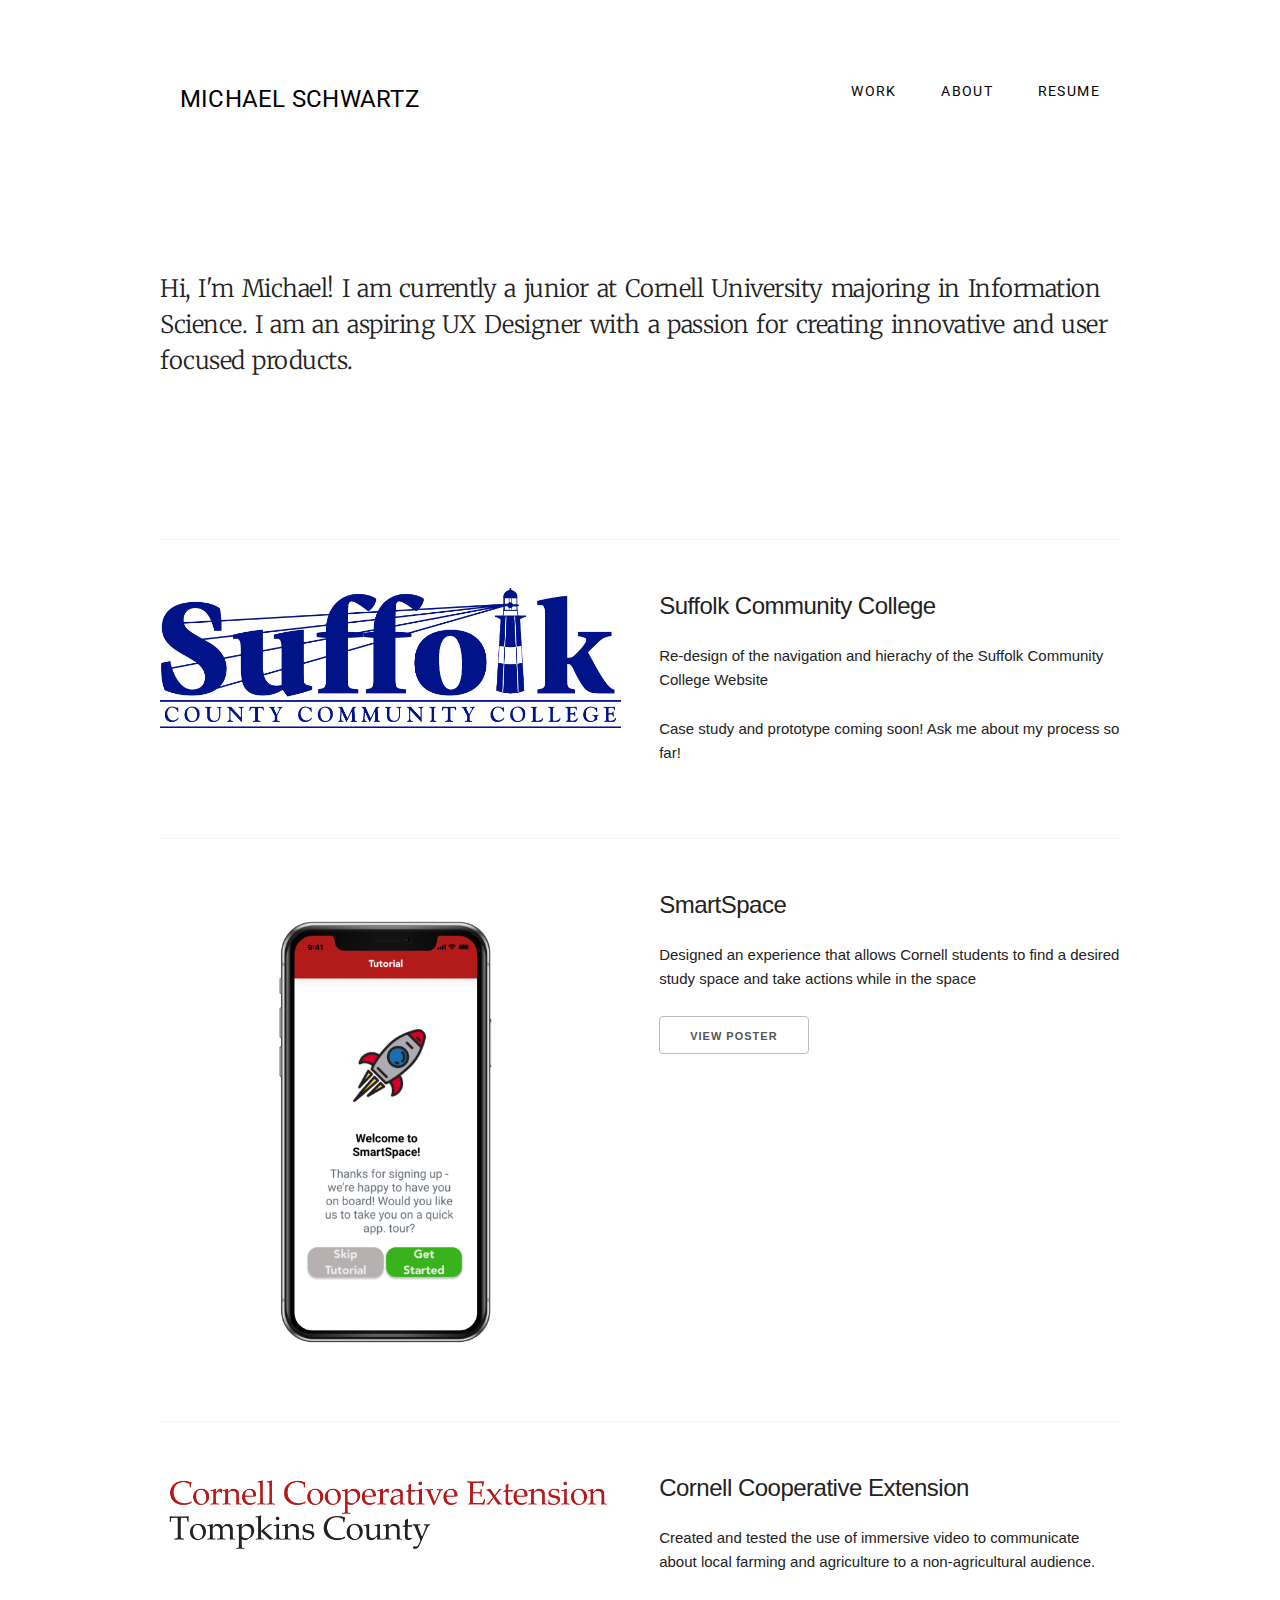
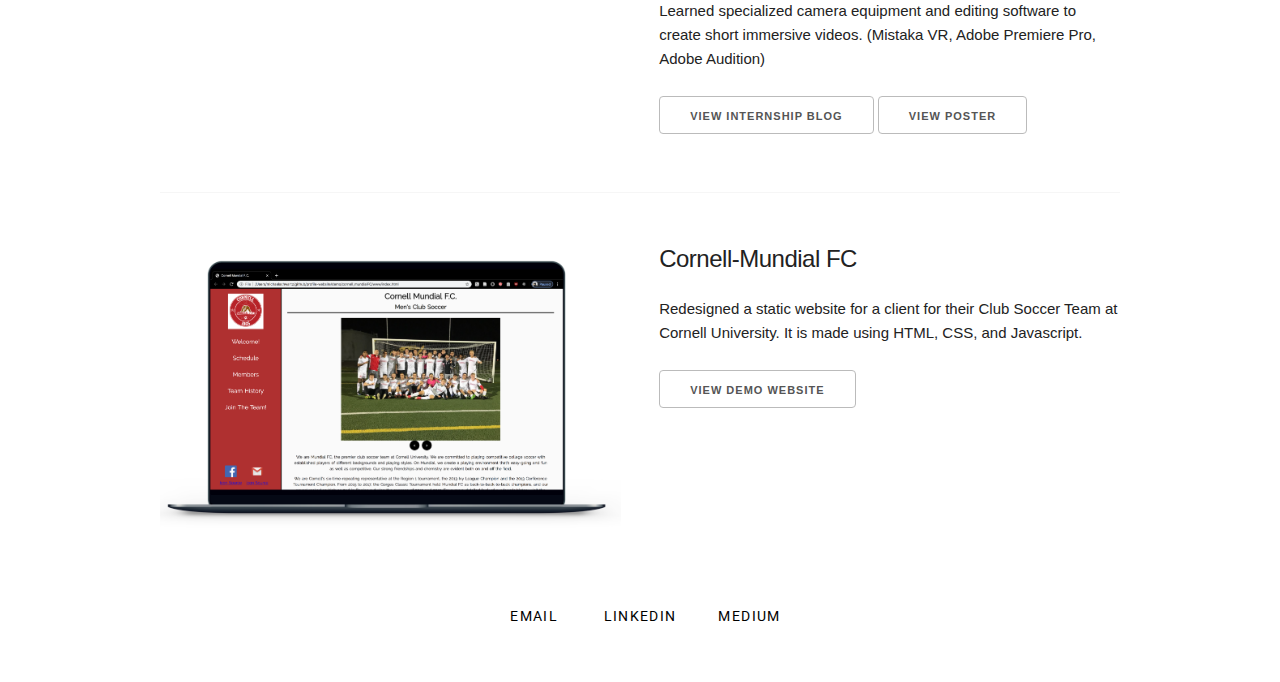
<file: index.html>
<!DOCTYPE html>
<html lang="en">
<head>

  <!-- Basic Page Needs
  –––––––––––––––––––––––––––––––––––––––––––––––––– -->
  <meta charset="utf-8">
  <title>Michael Schwartz</title>
  <meta name="description" content="UX Designer">
  <meta name="author" content="Michael Schwartz">

  <!-- Mobile Specific Metas
  –––––––––––––––––––––––––––––––––––––––––––––––––– -->
  <meta name="viewport" content="width=device-width, initial-scale=1">

  <!-- FONT
  –––––––––––––––––––––––––––––––––––––––––––––––––– -->
 <link href="https://fonts.googleapis.com/css?family=Roboto&display=swap" rel="stylesheet">
 <link href="https://fonts.googleapis.com/css?family=Merriweather&display=swap" rel="stylesheet">

  <!-- CSS
  –––––––––––––––––––––––––––––––––––––––––––––––––– -->
  <link rel="stylesheet" type="text/css" href="styles/all.css"/>
  <link rel="stylesheet" href="styles/normalize.css">
  <link rel="stylesheet" href="styles/skeleton.css">

  <!-- Favicon
  –––––––––––––––––––––––––––––––––––––––––––––––––– -->
  <link rel="icon" type="image/png" href="images/michael.jpg">

</head>
<body>


  <header>

    <nav>
      <div class="container">
        <div class="navbar-left">
          <ul id="name">
            <li><a href="index.html">MICHAEL SCHWARTZ</a></li>
          </ul>
        </div>

        <div class="navbar-right">
          <ul>
            <li><a href="index.html">WORK</a></li>
            <li><a href="about.html">ABOUT</a></li>
            <li><a href="images/resume_new.pdf" target="_blank" >RESUME</a>
          </ul>
        </div>
      </div>

    </nav>



  <div class="container" id="intro">
      <div class="row">
        <div class="twelve columns">
            <h5>Hi, I'm Michael! I am currently a junior at Cornell University majoring in Information Science. I am an aspiring UX Designer with a passion for creating innovative and user focused products.</h5>
          </div>

    </div>
   </div>


  </header>


  <!-- Primary Page Layout
  –––––––––––––––––––––––––––––––––––––––––––––––––– -->

 <!-- <h4 class="example-header">Design</h4> -->


 <div class="portfolio">
  <div class="container section">
    <div class="row project">
      <div class="six columns">
        <div class="project-image">
           <img src="images/sccc-logo.png" alt="sccc" class="sccc">
        </div>
      </div>
      <div class="six columns">
        <h5 class="example-header">Suffolk Community College</h5>
        <p class="example-description">Re-design of the navigation and hierachy of the Suffolk Community College Website</p>
        <p class="example-description">Case study and prototype coming soon! Ask me about my process so far!</p>
      </div>
    </div>
  </div>

  <div class="portfolio">
   <div class="container section">
     <div class="row project">
       <div class="six columns">
         <div class="project-image">
            <img src="images/smartspace.png" alt="smartspace" class="smartspace">
         </div>
       </div>
       <div class="six columns">
         <h5 class="example-header">SmartSpace</h5>
         <p class="example-description">Designed an experience that allows Cornell students to find a desired study space and take actions while in the space</p>
         <!-- <a class="button" href="" target="_blank">View Case Study</a> -->
         <a class="button" href="https://drive.google.com/file/d/168uSNJEZ1a4esBHXjQ4AfKfmNH1VDEwR/view?usp=sharing" target="_blank">View Poster</a>
       </div>
     </div>
   </div>

   <div class="container section">
     <div class="row project">
       <div class="six columns">
         <div class="project-image">
            <img src="images/cce.png" alt="cce" class="cce">
         </div>
       </div>
       <div class="six columns">
         <h5 class="example-header">Cornell Cooperative Extension</h5>
         <p class="example-description">Created and tested the use of immersive video to communicate about local farming and agriculture to a non-agricultural audience.</p>
         <p class="example-description">Learned specialized camera equipment and editing software to create short immersive videos. (Mistaka VR, Adobe Premiere Pro, Adobe Audition)</p>
         <a class="button" href="https://sway.office.com/hjnYZtUb7gWEF8tR?ref=Link" target="_blank">View Internship Blog</a>
         <a class="button" href="https://drive.google.com/file/d/1UPYT7imVzJBSUH-Yga0RG_8g323CCtFq/view?usp=sharing" target="_blank">View Poster</a>
        </div>
       </div>
     </div>
   </div>



   <div class="container section">
     <div class="row project">
       <div class="six columns">
         <div class="project-image">
            <img src="images/cornellmun.png" alt="cornellmun" class="cornellmun">
         </div>
       </div>
       <div class="six columns">
         <h5 class="example-header">Cornell-Mundial FC</h5>
         <p class="example-description">Redesigned a static website for a client for their Club Soccer Team at
              Cornell University. It is made using HTML, CSS, and Javascript.</p>
         <!-- <a class="button" href="" target="_blank">View Case Study</a> -->
         <a class="button" href="demo/index.html" target="_blank">View Demo Website</a>
        </div>
       </div>
     </div>
   </div>



   <footer>
     <div class="container" id="footer">
       <div class="links">

         <ul>
           <li>
             <a href="mailto:mls557@cornell.edu">EMAIL</a>
           </li>
           <li>
             <a href="https://www.linkedin.com/in/mschwartz21/" target="_blank">LINKEDIN</a>
           </li>
           <li>
             <a href="https://medium.com/@mls557" target="_blank">MEDIUM</a>
           </li>

         </ul>

       </div>

     </div>

   </footer>








<!-- End Document
  –––––––––––––––––––––––––––––––––––––––––––––––––– -->
</body>
</html>
</file>
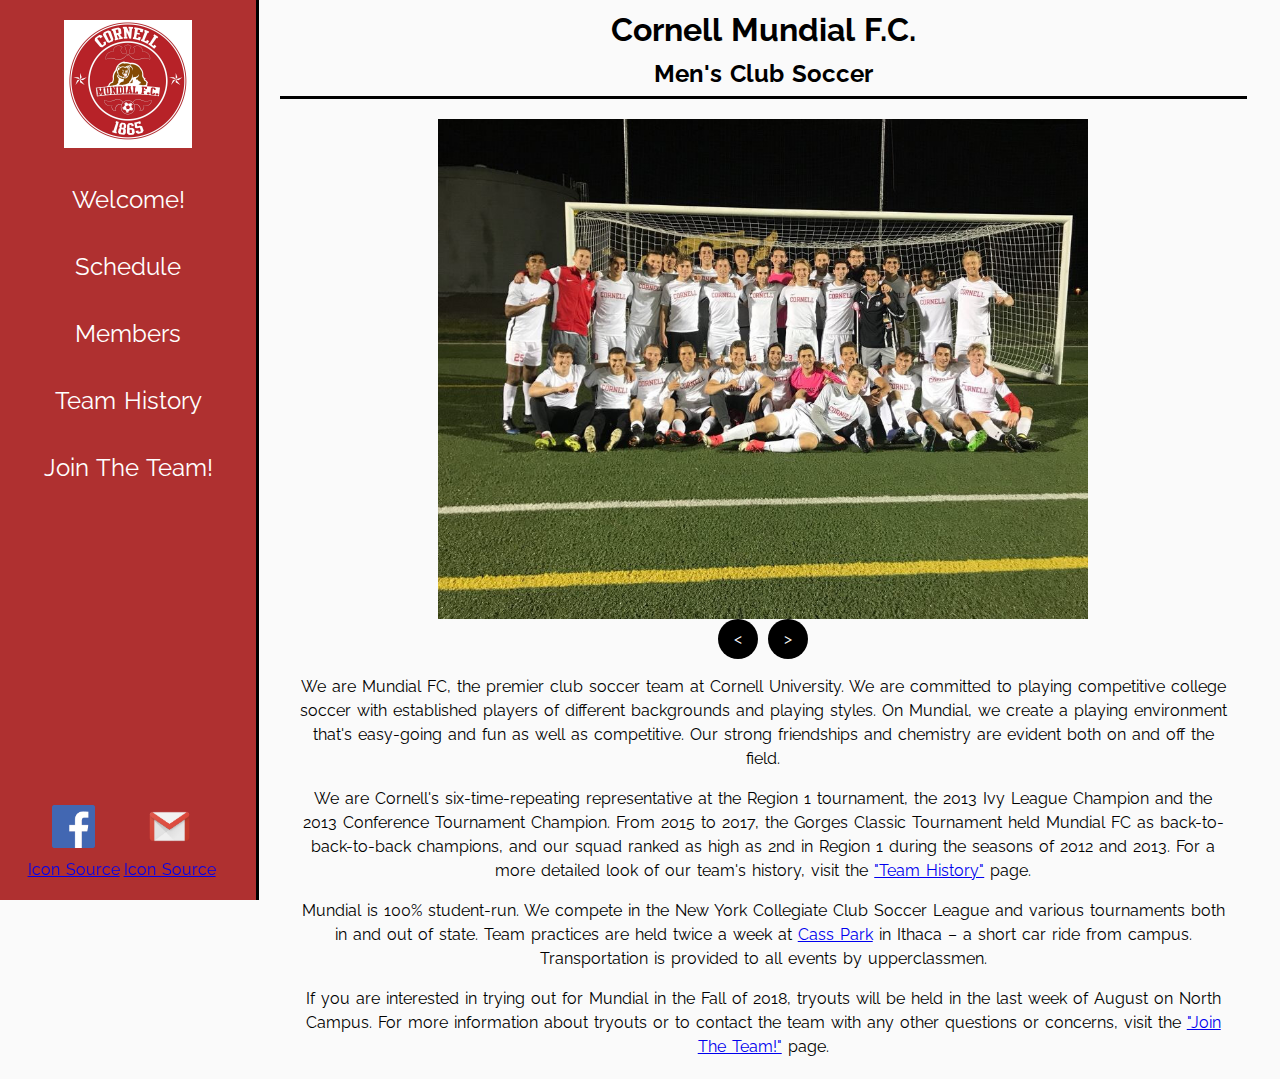
<file: demo/index.html>
<!DOCTYPE html>
<html>

<head>
  <meta charset="UTF-8">
  <title>Cornell Mundial F.C.</title>

  <link rel="stylesheet" type="text/css" href="styles/all.css" media="all">
  <script type="text/javascript" src="scripts/jquery-3.3.1.min.js"></script>
  <script type="text/javascript" src="scripts/dropdown.js"></script>
  <script type="text/javascript" src="scripts/slideshow.js"></script>
</head>

<body>
  <div class="whole-page">
    <div class="desktop-nav">
      <!-- Source: Image is owned by the club -->
      <a href="index.html">
        <img src="images/logo.jpeg" alt="Club Logo" class="logo"/>
      </a>

      <ul class="nav-links">
        <li>
          <a href="index.html">Welcome!</a>
        </li>

        <li>
          <a href="schedule.html">Schedule</a>
        </li>

        <li>
          <a href="members.html">Members</a>
        </li>

        <li>
          <a href="teamhistory.html">Team History</a>
        </li>

        <li>
          <a href="jointheteam.html">Join The Team!</a>
        </li>
      </ul>

      <div class="social-media flex-row">
        <div class="sm-link">
          <a href="https://www.facebook.com/cornellmundialfc/" target="_blank">
            <!-- Source: https://en.facebookbrand.com/#brand-guidelines-assets -->
            <img src="images/fb-logo.png" alt="FB Logo">
          </a>
          <a class="cite" href="https://en.facebookbrand.com/#brand-guidelines-assets">Icon Source</a>
        </div>

        <div class="sm-link">
          <a href="mailto:az262@cornell.edu">
            <!-- Source: http://gsuite.google.com/setup/resources/logos/ -->
            <img src="images/gmail-logo.png" alt="GMail Logo">
          </a>
          <a class="cite" href="http://gsuite.google.com/setup/resources/logos/">Icon Source</a>
        </div>
      </div>

    </div>

    <div class="mobile-nav">
      <ul id="dropdown-links" class="nav-links hidden">
        <li>
          <a href="index.html">Welcome!</a>
        </li>

        <li>
          <a href="schedule.html">Schedule</a>
        </li>

        <li>
          <a href="members.html">Members</a>
        </li>

        <li>
          <a href="teamhistory.html">Team History</a>
        </li>
        
        <li>
          <a href="jointheteam.html">Join The Team!</a>
        </li>
      </ul>
    </div>

    <div class="main-content">
      <header class="main-header">
        <div class="flex-row">
          <a id="dropdown" href="#">
            &#8801;
          </a>

          <div class="header-title">
            <h1>Cornell Mundial F.C.</h1>
            <h2>Men's Club Soccer</h2>
          </div>
        </div>
      </header>

      <div class="slideshow">

        <div class="slideshowImageHolder">
          <!-- Source: Image is owned by the club -->
          <img id="slideshowImage" src="images/team.jpg" alt="Men's Club Soccer"/>
        </div>

        <div class="slideshowButtonHolder">

          <div id="slideshowPrev" class="slideshowPrevButton">
            <a>&lt;</a>
          </div>
          <div id="slideshowNext" class="slideshowNextButton">
            <a>&gt;</a>
          </div>

        </div>

        <p> We are Mundial FC, the premier club soccer team at Cornell University. We are committed to playing competitive college soccer with established players of different backgrounds and playing styles. On Mundial, we create a playing environment that's easy-going and fun as well as competitive. Our strong friendships and chemistry are evident both on and off the field.</p>

        <p>We are Cornell's six-time-repeating representative at the Region 1 tournament, the 2013 Ivy League Champion and the 2013 Conference Tournament Champion. From 2015 to 2017, the Gorges Classic Tournament held Mundial FC as back-to-back-to-back champions, and our squad ranked as high as 2nd in Region 1 during the seasons of 2012 and 2013. For a more detailed look of our team's history, visit the <a href="teamhistory.html">"Team History"</a> page.</p>

        <p>Mundial is 100% student-run. We compete in the New York Collegiate Club Soccer League and various tournaments both in and out of state.  Team practices are held twice a week at <a href="hhttps://www.cityofithaca.org/213/Cass-Park">Cass Park</a> in Ithaca – a short car ride from campus.  Transportation is provided to all events by upperclassmen. </p>

        <p>If you are interested in trying out for Mundial in the Fall of 2018, tryouts will be held in the last week of August on North Campus. For more information about tryouts or to contact the team with any other questions or concerns, visit the <a href="jointheteam.html">"Join The Team!"</a> page.</p>

      </div>
    </div>
  </div>
</body>

</html>
</file>
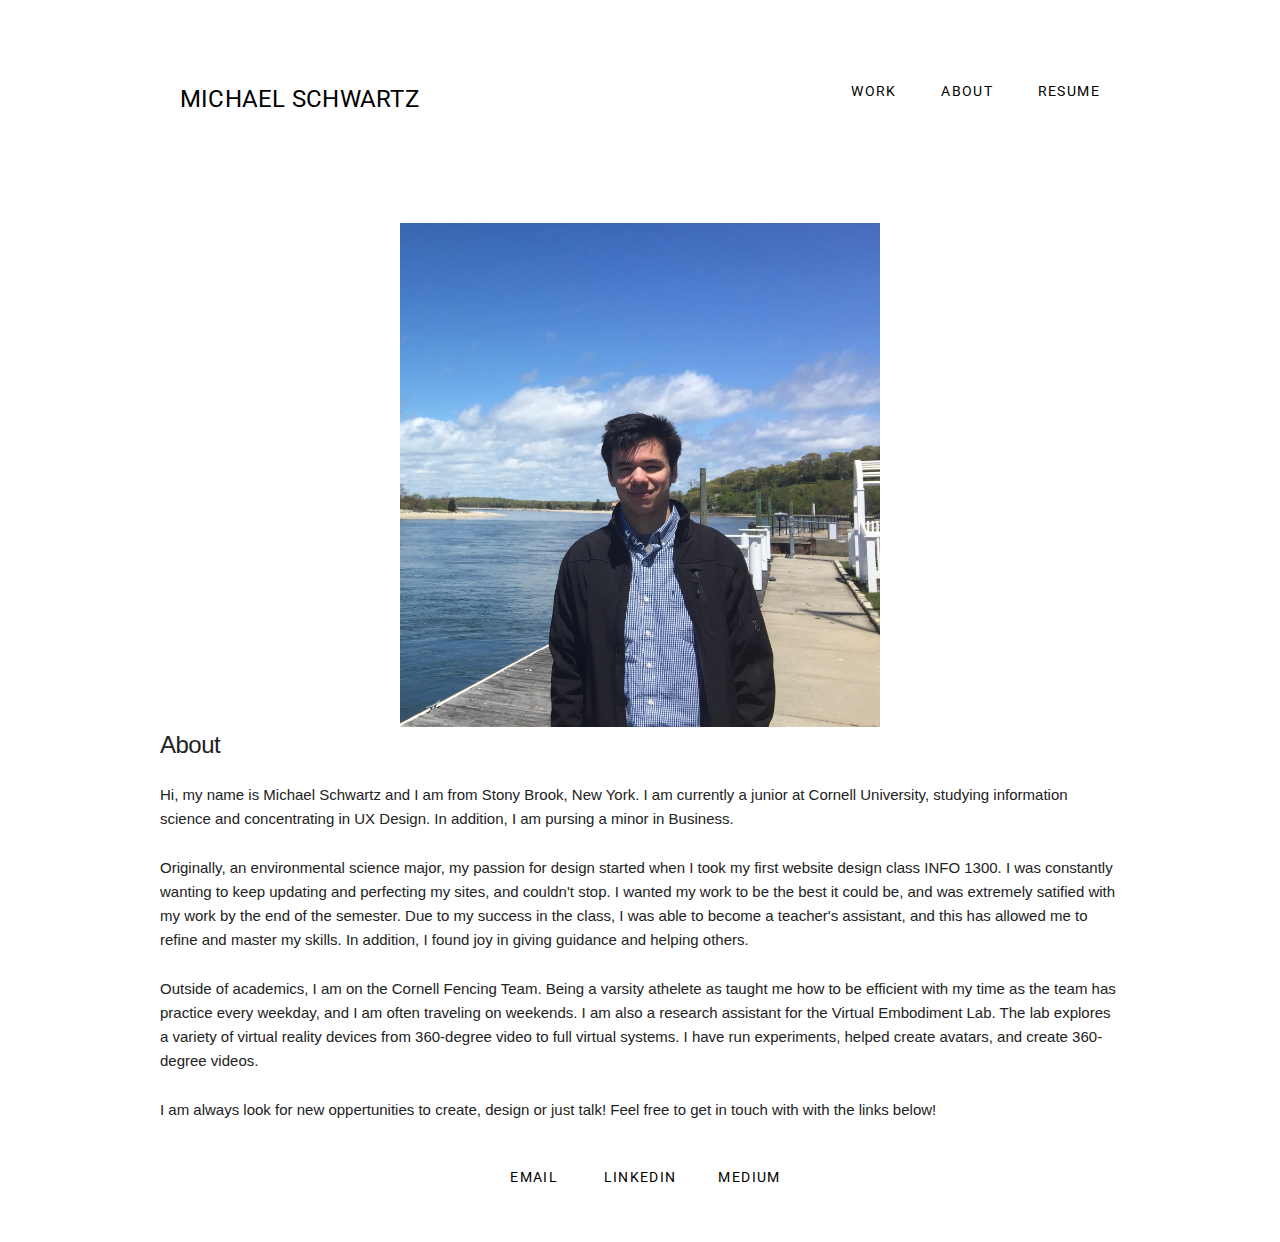
<file: about.html>
<!DOCTYPE html>
<html lang="en">
<head>

  <!-- Basic Page Needs
  –––––––––––––––––––––––––––––––––––––––––––––––––– -->
  <meta charset="utf-8">
  <title>Michael Schwartz</title>
  <meta name="description" content="UX Designer">
  <meta name="author" content="Michael Schwartz">

  <!-- Mobile Specific Metas
  –––––––––––––––––––––––––––––––––––––––––––––––––– -->
  <meta name="viewport" content="width=device-width, initial-scale=1">

  <!-- FONT
  –––––––––––––––––––––––––––––––––––––––––––––––––– -->
 <link href="https://fonts.googleapis.com/css?family=Roboto&display=swap" rel="stylesheet">
 <link href="https://fonts.googleapis.com/css?family=Merriweather&display=swap" rel="stylesheet">

  <!-- CSS
  –––––––––––––––––––––––––––––––––––––––––––––––––– -->
  <link rel="stylesheet" type="text/css" href="styles/all.css"/>
  <link rel="stylesheet" href="styles/normalize.css">
  <link rel="stylesheet" href="styles/skeleton.css">

  <!-- Favicon
  –––––––––––––––––––––––––––––––––––––––––––––––––– -->
  <link rel="icon" type="image/png" href="images/michael.jpg">

</head>
<body>


  <header>

    <nav>
      <div class="container">
        <div class="navbar-left">
          <ul id="name">
            <li><a href="index.html">MICHAEL SCHWARTZ</a></li>
          </ul>
        </div>

        <div class="navbar-right">
          <ul>
            <li><a href="index.html">WORK</a></li>
            <li><a href="about.html">ABOUT</a></li>
            <li><a href="https://drive.google.com/file/d/1I-gm1xDH9UMalzdBHHelqX3KOgz4T6KK/view?usp=sharing" target="_blank" >RESUME</a>
          </ul>
        </div>
      </div>

    </nav>

  </header>


  <!-- Primary Page Layout
  –––––––––––––––––––––––––––––––––––––––––––––––––– -->

  <div class="container" id="michael">
    <img src="images/michael.jpg" alt="michael" class="michael">
  </div>


  <div class="container">
    <div class-"twelve column">
      <h5>About</h5>
      <p>Hi, my name is Michael Schwartz and I am from Stony Brook, New York. I am currently a junior at Cornell University, studying information science and concentrating in UX Design. In addition, I am pursing a minor in Business.</p>
      <p>Originally, an environmental science major, my passion for design started when I took my first website design class INFO 1300. I was constantly wanting to keep updating and perfecting my sites, and couldn't stop.
        I wanted my work to be the best it could be, and was extremely satified with my work by the end of the semester. Due to my success in the class, I was able to become a teacher's assistant, and this has allowed me to refine and master my skills. In addition, I found joy in giving guidance and helping others. </p>
      <p>Outside of academics, I am on the Cornell Fencing Team. Being a varsity athelete as taught me how to be efficient with my time as the team has practice every weekday, and I am often traveling on weekends.
        I am also a research assistant for the Virtual Embodiment Lab. The lab explores a variety of virtual reality devices from 360-degree video to full virtual systems. I have run experiments, helped create avatars, and create 360-degree videos. </p>
      <p>I am always look for new oppertunities to create, design or just talk! Feel free to get in touch with with the links below!</p>

    </div>

  </div>



  <footer>
    <div class="container" id="footer">
      <div class="links">

        <ul>
          <li>
            <a href="mailto:mls557@cornell.edu">EMAIL</a>
          </li>
          <li>
            <a href="https://www.linkedin.com/in/mschwartz21/" target="_blank">LINKEDIN</a>
          </li>
          <li>
            <a href="https://medium.com/@mls557" target="_blank">MEDIUM</a>
          </li>

        </ul>

      </div>

    </div>

  </footer>







<!-- End Document
  –––––––––––––––––––––––––––––––––––––––––––––––––– -->
</body>
</html>
</file>
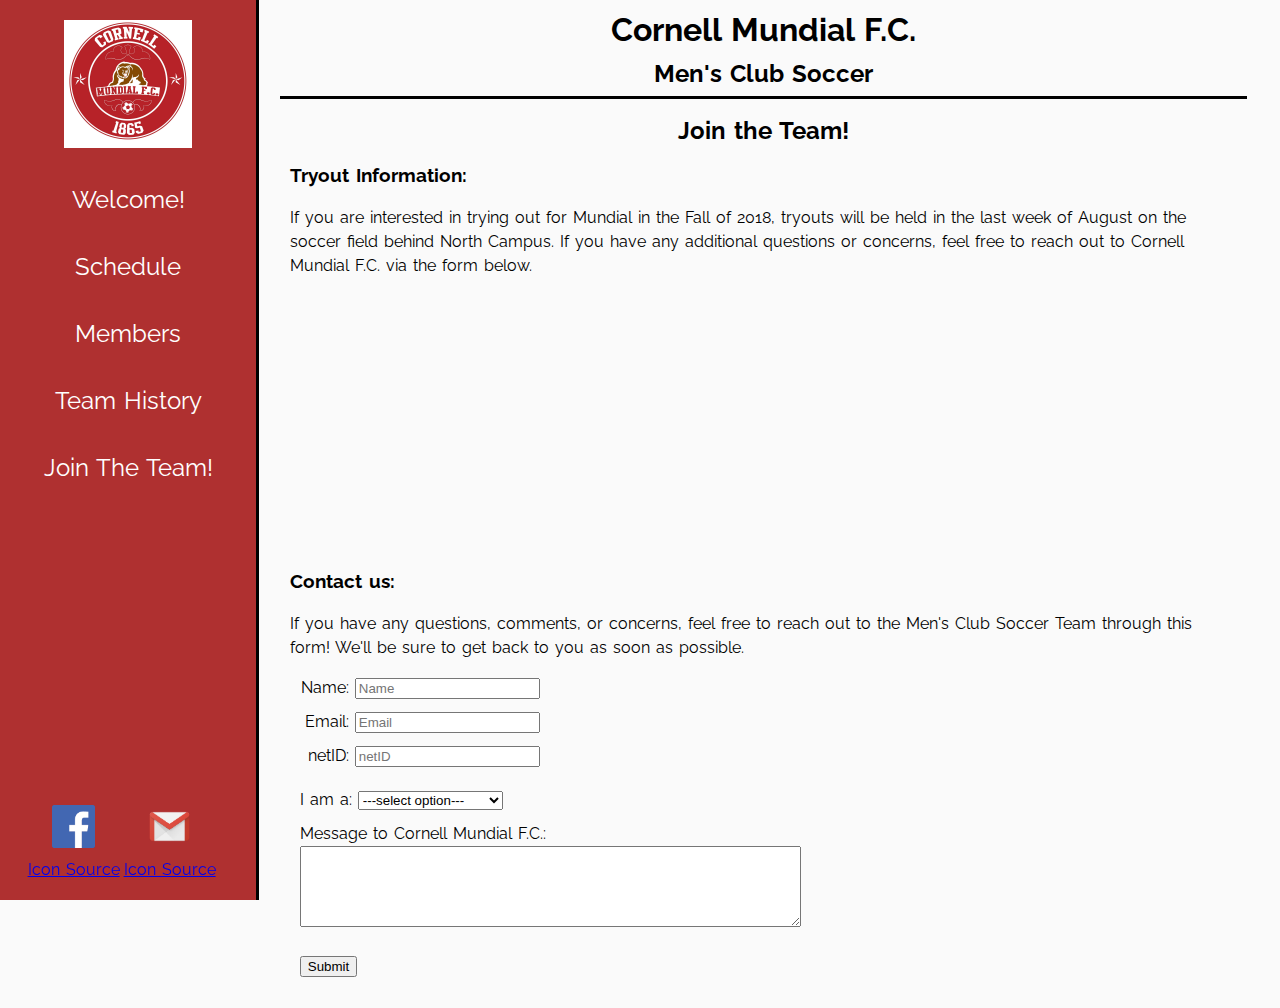
<file: demo/jointheteam.html>
<!DOCTYPE html>
<html>

<head>
  <script src="scripts/jquery-3.3.1.min.js" type="text/javascript"></script>
  <script src="scripts/feedback.js" type="text/javascript"></script>

  <meta charset="UTF-8">
  <title>Cornell Mundial F.C.</title>

  <link rel="stylesheet" type="text/css" href="styles/all.css" media="all">
  <script type="text/javascript" src="scripts/jquery-3.3.1.min.js"></script>
  <script type="text/javascript" src="scripts/dropdown.js"></script>
</head>

<body>
  <div class="whole-page">
    <div class="desktop-nav">
      <!-- Source: Image is owned by the club -->
      <a href="index.html">
        <img src="images/logo.jpeg" alt="Club Logo" class="logo"/>
      </a>

      <ul class="nav-links">
        <li>
          <a href="index.html">Welcome!</a>
        </li>

        <li>
          <a href="schedule.html">Schedule</a>
        </li>

        <li>
          <a href="members.html">Members</a>
        </li>

        <li>
          <a href="teamhistory.html">Team History</a>
        </li>

        <li>
          <a href="jointheteam.html">Join The Team!</a>
        </li>
      </ul>

      <div class="social-media flex-row">
        <div class="sm-link">
          <a href="https://www.facebook.com/cornellmundialfc/" target="_blank">
            <!-- Source: https://en.facebookbrand.com/#brand-guidelines-assets -->
            <img src="images/fb-logo.png" alt="FB Logo">
          </a>
          <a class="cite" href="https://en.facebookbrand.com/#brand-guidelines-assets">Icon Source</a>
        </div>

        <div class="sm-link">
          <a href="mailto:az262@cornell.edu">
            <!-- Source: http://gsuite.google.com/setup/resources/logos/ -->
            <img src="images/gmail-logo.png" alt="GMail Logo">
          </a>
          <a class="cite" href="http://gsuite.google.com/setup/resources/logos/">Icon Source</a>
        </div>
      </div>

    </div>

    <div class="mobile-nav">
      <ul id="dropdown-links" class="nav-links hidden">
        <li>
          <a href="index.html">Welcome!</a>
        </li>

        <li>
          <a href="schedule.html">Schedule</a>
        </li>

        <li>
          <a href="members.html">Members</a>
        </li>

        <li>
          <a href="teamhistory.html">Team History</a>
        </li>

        <li>
          <a href="jointheteam.html">Join The Team!</a>
        </li>

      </ul>
    </div>

    <div class="main-content">
      <header class="main-header">
        <div class="flex-row">
          <a id="dropdown" href="#">
            &#8801;
          </a>

          <div class="header-title">
            <h1>Cornell Mundial F.C.</h1>
            <h2>Men's Club Soccer</h2>
          </div>
        </div>
      </header>


      <h2> Join the Team! </h2>
    <div id="joinBody">
      <h3> Tryout Information: </h3>
      <p> If you are interested in trying out for Mundial in the Fall of 2018, tryouts will be held in the last week of August on the soccer field behind North Campus. If you have any additional questions or concerns, feel free to reach out to Cornell Mundial F.C. via the form below. </p>

      <iframe src="https://www.google.com/maps/embed?pb=!1m18!1m12!1m3!1d2943.6473539351596!2d-76.48227921149521!3d42.45651878183413!2m3!1f0!2f0!3f0!3m2!1i1024!2i768!4f13.1!3m3!1m2!1s0x89d082225e438b43%3A0xa6aebd92950173a7!2sTobin+Field+House%2C+Ithaca%2C+NY+14850!5e0!3m2!1sen!2sus!4v1543880211341" width="600" height="250" style="border:0" allowfullscreen></iframe>

      <h3> Contact us: </h3>
      <p> If you have any questions, comments, or concerns, feel free to reach out to the Men's Club Soccer Team through this form! We'll be sure to get back to you as soon as possible. </p>

    </div>

      <form id="form" method="post" action="https://www.cs.cornell.edu/courses/cs1300/2018fa/submit.php" novalidate>
      <div id="shortanswer">
        <div>
          <label>Name:</label>
          <input id="name" name="name" type="text" placeholder="Name" required/>
          <div id="nameFeedback" class="feedback hidden"> Your name is required. </div>
        </div>

        <div>
          <label> Email: </label>
          <input id="email" name="email" type="email" placeholder="Email" required/>
          <div id="emailFeedback" class="feedback hidden"> A valid email is required. </div>
        </div>

        <div>
          <label> netID: </label>
          <input id="netID" name="netID" type="text" placeholder="netID"/>
        </div>
      </div>
        <div>
          <label>I am a: </label>
          <select name="who" id="who" required>
          <option value="">---select option---</option>
          <option value="Student">Prospective Member</option>
          <option value="Current Member">Current Member</option>
          <option value="Parent">Parent</option>
          <option value="Other">Other</option>
        </select>
        <div id="whoFeedback" class="feedback hidden"> This is a required field. </div>
        </div>

        <div id="longanswer">
        <div>
          <label>Message to Cornell Mundial F.C.:</label>
          <div id="messageFeedback" class="feedback hidden"> Providing a brief message is required. </div>
          <textarea name="message" cols="60" rows="5" id="message" required></textarea>
        </div>

      </div>

      <div class="submit">
        <input type="submit">
      </div>
      </form>


    </div>
  </div>
</body>

</html>
</file>
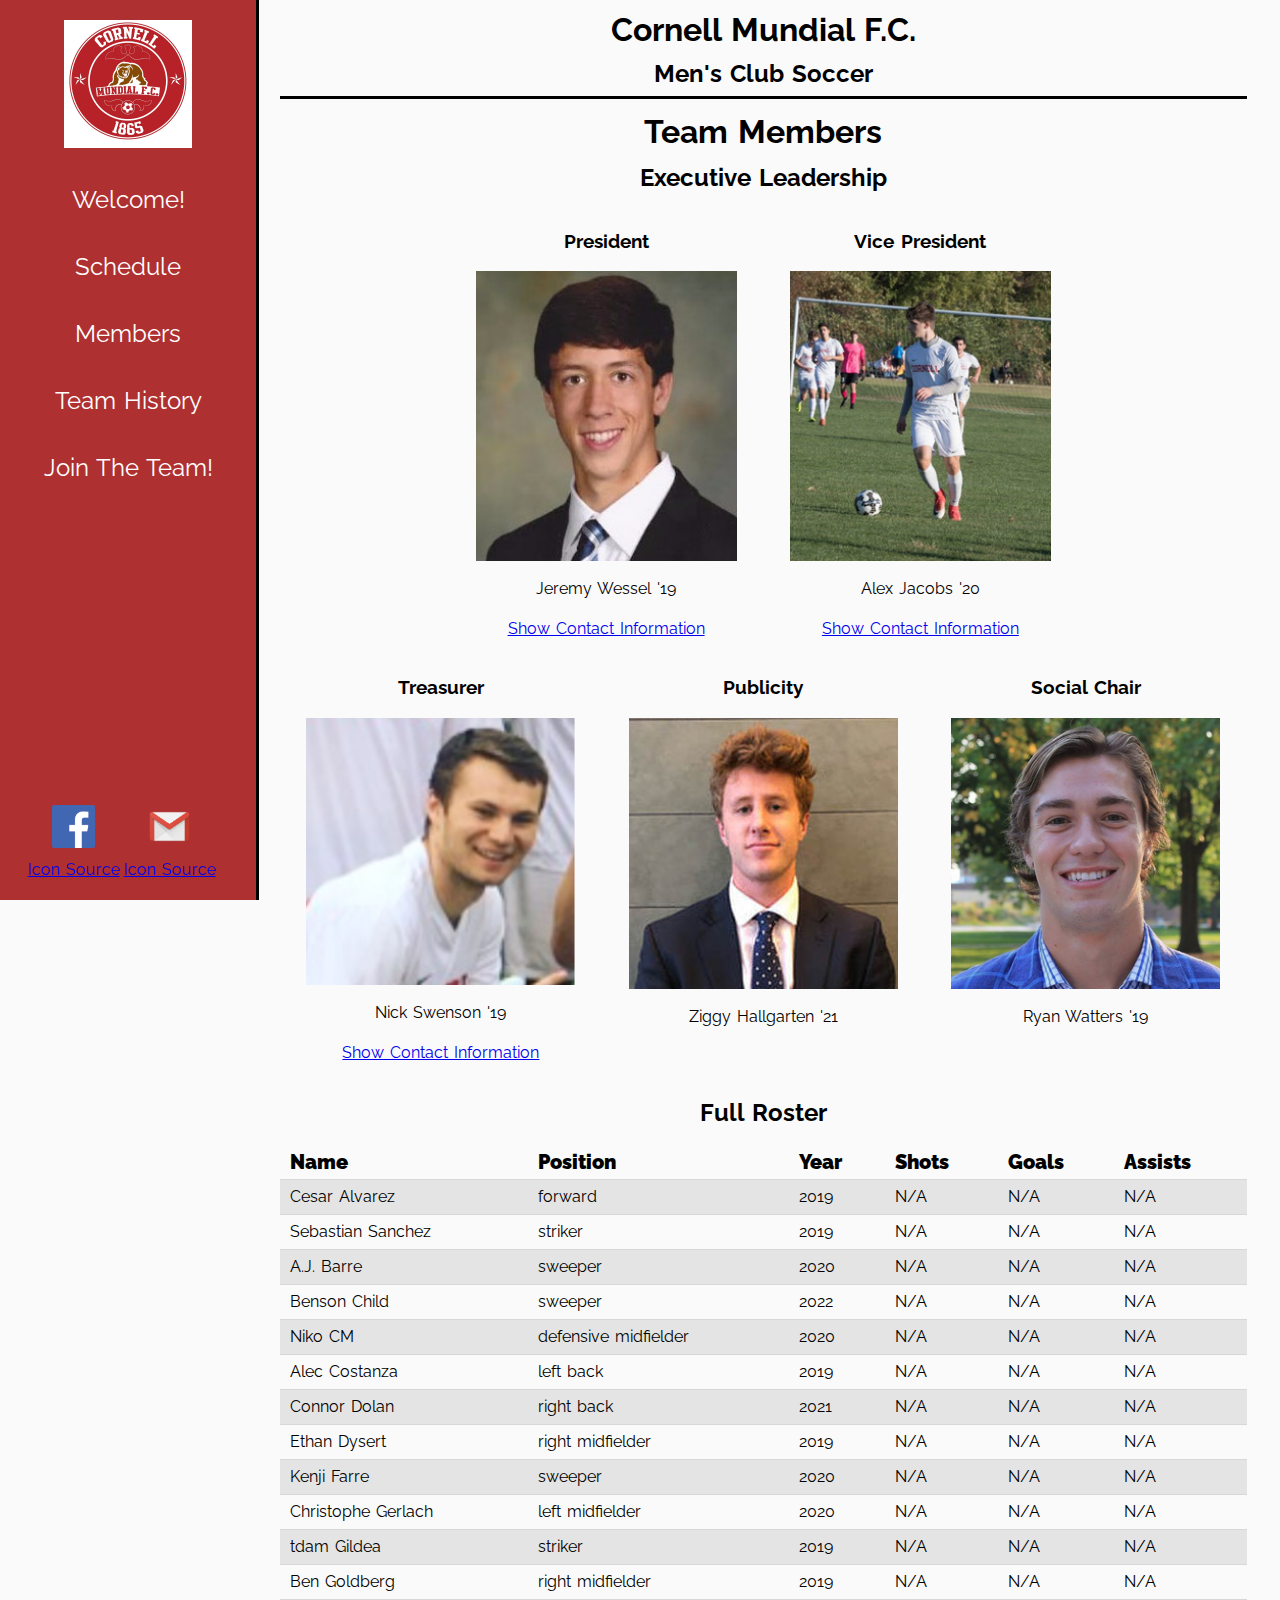
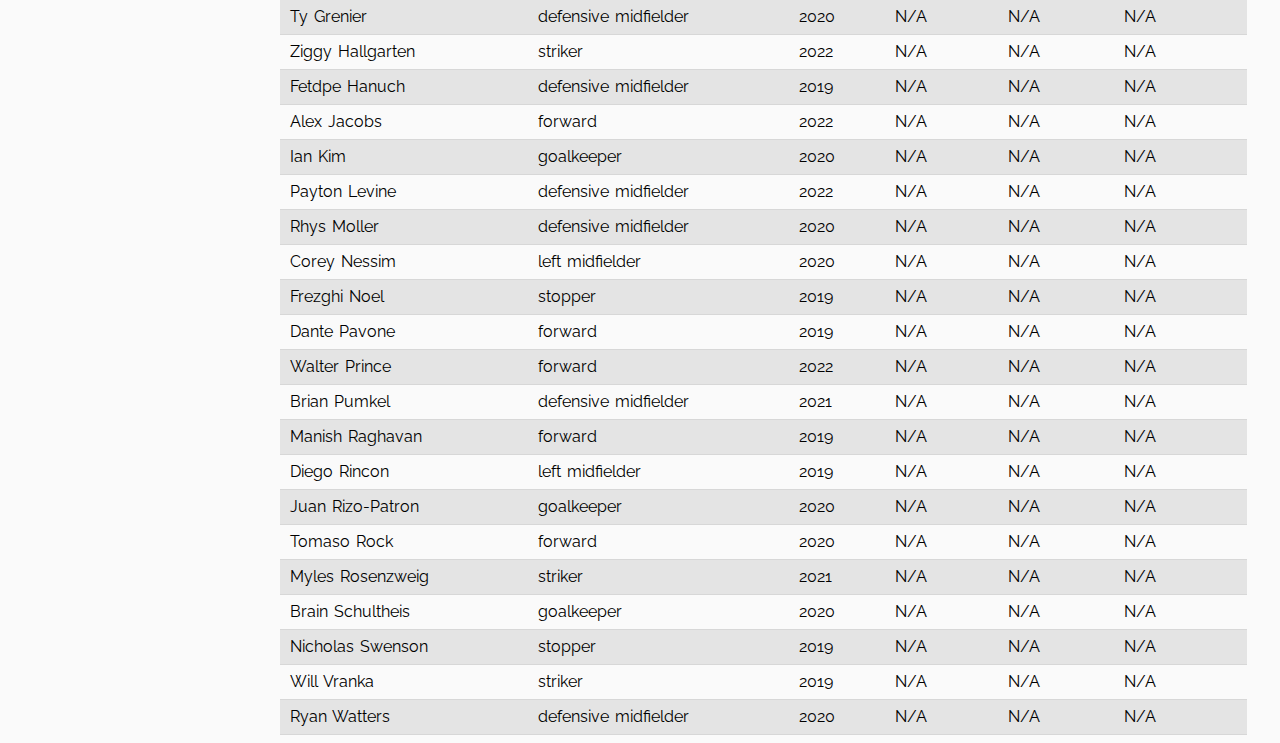
<file: demo/members.html>
<!DOCTYPE html>
<html>

<head>
  <script src="scripts/jquery-3.3.1.min.js" type="text/javascript"></script>
  <script src="scripts/contact_info.js" type="text/javascript"></script>

  <meta charset="UTF-8">
  <title>Cornell Mundial F.C.</title>

  <link rel="stylesheet" type="text/css" href="styles/all.css" media="all">
  <script type="text/javascript" src="scripts/jquery-3.3.1.min.js"></script>
  <script type="text/javascript" src="scripts/dropdown.js"></script>
</head>

<body>
  <div class="whole-page">
    <div class="desktop-nav">
      <!-- Source: Image is owned by the club -->
      <a href="index.html">
        <img src="images/logo.jpeg" alt="Club Logo" class="logo"/>
      </a>

      <ul class="nav-links">
        <li>
          <a href="index.html">Welcome!</a>
        </li>

        <li>
          <a href="schedule.html">Schedule</a>
        </li>

        <li>
          <a href="members.html">Members</a>
        </li>

        <li>
          <a href="teamhistory.html">Team History</a>
        </li>

        <li>
          <a href="jointheteam.html">Join The Team!</a>
        </li>
      </ul>

      <div class="social-media flex-row">
        <div class="sm-link">
          <a href="https://www.facebook.com/cornellmundialfc/" target="_blank">
            <!-- Source: https://en.facebookbrand.com/#brand-guidelines-assets -->
            <img src="images/fb-logo.png" alt="FB Logo">
          </a>
          <a class="cite" href="https://en.facebookbrand.com/#brand-guidelines-assets">Icon Source</a>
        </div>

        <div class="sm-link">
          <a href="mailto:az262@cornell.edu">
            <!-- Source: http://gsuite.google.com/setup/resources/logos/ -->
            <img src="images/gmail-logo.png" alt="GMail Logo">
          </a>
          <a class="cite" href="http://gsuite.google.com/setup/resources/logos/">Icon Source</a>
        </div>

      </div>

    </div>

    <div class="mobile-nav">
      <ul id="dropdown-links" class="nav-links hidden">
        <li>
          <a href="index.html">Welcome!</a>
        </li>

        <li>
          <a href="schedule.html">Schedule</a>
        </li>

        <li>
          <a href="members.html">Members</a>
        </li>

        <li>
          <a href="teamhistory.html">Team History</a>
        </li>

        <li>
          <a href="jointheteam.html">Join The Team!</a>
        </li>

      </ul>
    </div>

    <div class="main-content">
      <header class="main-header">
        <div class="flex-row">
          <a id="dropdown" href="#">
            &#8801;
          </a>

          <div class="header-title">
            <h1>Cornell Mundial F.C.</h1>
            <h2>Men's Club Soccer</h2>
          </div>
        </div>
      </header>

      <div class="membersheader">
        <h1> Team Members </h1>

        <h2> Executive Leadership </h2>
      </div>


      <div class="picrow picrow-small">
        <div class="memberpic">
          <h3> President </h3>
          <!-- Source: Image is owned by the club -->
          <img src="images/president.jpg" alt="president" class="president"/>
          <p> Jeremy Wessel '19 </p>
          <p id="show-contact-infoP"><a role="button"> Show Contact Information</a></p>
          <div id="contact-infoP" class="hidden">
            <p> jnw55@cornell.edu </p>
          </div>
        </div>

        <div class="memberpic">
          <h3> Vice President </h3>
          <!-- Source: Image is owned by the club -->
          <img src="images/VP.png" alt="vp" class="vp"/>
          <p> Alex Jacobs '20 </p>
          <p id="show-contact-infoVP"><a role="button"> Show Contact Information</a></p>
          <div id="contact-infoVP" class="hidden">
            <p> aj442@cornell.edu </p>
          </div>
        </div>
      </div>


      <div class="picrow">

        <div class="memberpic">
          <h3> Treasurer </h3>
          <!-- Source: Image is owned by the club -->
          <img src="images/treasurer.png" alt="treasurer" class="treasurer"/>
          <p> Nick Swenson '19 </p>
          <p id="show-contact-infoT"><a role="button"> Show Contact Information</a></p>
          <div id="contact-infoT" class="hidden">
            <p> ns578@cornell.edu </p>
          </div>
        </div>

        <div class="memberpic">
          <h3> Publicity</h3>
          <!-- Source: Image is owned by the club -->
          <img src="images/publicity.jpeg" alt="publicity" class="publicity"/>
          <p> Ziggy Hallgarten '21 </p>
        </div>

        <div class="memberpic">
          <h3> Social Chair </h3>
          <!-- Source: Image is owned by the club -->
          <img src="images/social.png" alt="social" class="social"/>
          <p> Ryan Watters '19 </p>
        </div>
      </div>

      <h2> Full Roster </h2>

      <div class="roster-container">
        <table class="roster-table">
          <tr>
            <th>Name</th>
            <th>Position</th>
            <th>Year</th>
            <th>Shots</th>
            <th>Goals</th>
            <th>Assists</th>
          </tr>

          <tr>
            <td>Cesar Alvarez</td>
            <td>forward</td>
            <td>2019</td>
            <td>N/A</td>
            <td>N/A</td>
            <td>N/A</td>
          </tr>

          <tr>
            <td>Sebastian Sanchez</td>
            <td>striker</td>
            <td>2019</td>
            <td>N/A</td>
            <td>N/A</td>
            <td>N/A</td>
          </tr>

          <tr>
            <td>A.J. Barre</td>
            <td>sweeper</td>
            <td>2020</td>
            <td>N/A</td>
            <td>N/A</td>
            <td>N/A</td>
          </tr>

          <tr>
            <td>Benson Child</td>
            <td>sweeper</td>
            <td>2022</td>
            <td>N/A</td>
            <td>N/A</td>
            <td>N/A</td>
          </tr>

          <tr>
            <td>Niko CM</td>
            <td>defensive midfielder</td>
            <td>2020</td>
            <td>N/A</td>
            <td>N/A</td>
            <td>N/A</td>
          </tr>

          <tr>
            <td>Alec Costanza</td>
            <td>left back</td>
            <td>2019</td>
            <td>N/A</td>
            <td>N/A</td>
            <td>N/A</td>
          </tr>

          <tr>
            <td>Connor Dolan</td>
            <td>right back</td>
            <td>2021</td>
            <td>N/A</td>
            <td>N/A</td>
            <td>N/A</td>
          </tr>

          <tr>
            <td>Ethan Dysert</td>
            <td>right midfielder</td>
            <td>2019</td>
            <td>N/A</td>
            <td>N/A</td>
            <td>N/A</td>
          </tr>

          <tr>
            <td>Kenji Farre</td>
            <td>sweeper</td>
            <td>2020</td>
            <td>N/A</td>
            <td>N/A</td>
            <td>N/A</td>
          </tr>

          <tr>
            <td>Christophe Gerlach</td>
            <td>left midfielder</td>
            <td>2020</td>
            <td>N/A</td>
            <td>N/A</td>
            <td>N/A</td>
          </tr>

          <tr>
            <td>tdam Gildea</td>
            <td>striker</td>
            <td>2019</td>
            <td>N/A</td>
            <td>N/A</td>
            <td>N/A</td>
          </tr>

          <tr>
            <td>Ben Goldberg</td>
            <td>right midfielder</td>
            <td>2019</td>
            <td>N/A</td>
            <td>N/A</td>
            <td>N/A</td>
          </tr>

          <tr>
            <td>Ty Grenier</td>
            <td>defensive midfielder</td>
            <td>2020</td>
            <td>N/A</td>
            <td>N/A</td>
            <td>N/A</td>
          </tr>

          <tr>
            <td>Ziggy Hallgarten</td>
            <td>striker</td>
            <td>2022</td>
            <td>N/A</td>
            <td>N/A</td>
            <td>N/A</td>
          </tr>

          <tr>
            <td>Fetdpe Hanuch</td>
            <td>defensive midfielder</td>
            <td>2019</td>
            <td>N/A</td>
            <td>N/A</td>
            <td>N/A</td>
          </tr>

          <tr>
            <td> Alex Jacobs</td>
            <td>forward</td>
            <td>2022</td>
            <td>N/A</td>
            <td>N/A</td>
            <td>N/A</td>
          </tr>

          <tr>
            <td>Ian Kim</td>
            <td>goalkeeper</td>
            <td>2020</td>
            <td>N/A</td>
            <td>N/A</td>
            <td>N/A</td>
          </tr>

          <tr>
            <td>Payton Levine</td>
            <td>defensive midfielder</td>
            <td>2022</td>
            <td>N/A</td>
            <td>N/A</td>
            <td>N/A</td>
          </tr>

          <tr>
            <td>Rhys Moller</td>
            <td>defensive midfielder</td>
            <td>2020</td>
            <td>N/A</td>
            <td>N/A</td>
            <td>N/A</td>
          </tr>

          <tr>
            <td>Corey Nessim</td>
            <td>left midfielder</td>
            <td>2020</td>
            <td>N/A</td>
            <td>N/A</td>
            <td>N/A</td>
          </tr>

          <tr>
            <td>Frezghi Noel</td>
            <td>stopper</td>
            <td>2019</td>
            <td>N/A</td>
            <td>N/A</td>
            <td>N/A</td>
          </tr>

          <tr>
            <td>Dante Pavone</td>
            <td>forward</td>
            <td>2019</td>
            <td>N/A</td>
            <td>N/A</td>
            <td>N/A</td>
          </tr>

          <tr>
            <td>Walter Prince</td>
            <td>forward</td>
            <td>2022</td>
            <td>N/A</td>
            <td>N/A</td>
            <td>N/A</td>
          </tr>

          <tr>
            <td>Brian Pumkel</td>
            <td>defensive midfielder</td>
            <td>2021</td>
            <td>N/A</td>
            <td>N/A</td>
            <td>N/A</td>
          </tr>

          <tr>
            <td>Manish Raghavan</td>
            <td>forward</td>
            <td>2019</td>
            <td>N/A</td>
            <td>N/A</td>
            <td>N/A</td>
          </tr>

          <tr>
            <td>Diego Rincon</td>
            <td>left midfielder</td>
            <td>2019</td>
            <td>N/A</td>
            <td>N/A</td>
            <td>N/A</td>
          </tr>

          <tr>
            <td>Juan Rizo-Patron</td>
            <td>goalkeeper</td>
            <td>2020</td>
            <td>N/A</td>
            <td>N/A</td>
            <td>N/A</td>
          </tr>

          <tr>
            <td>Tomaso Rock</td>
            <td>forward</td>
            <td>2020</td>
            <td>N/A</td>
            <td>N/A</td>
            <td>N/A</td>
          </tr>

          <tr>
            <td>Myles Rosenzweig</td>
            <td>striker</td>
            <td>2021</td>
            <td>N/A</td>
            <td>N/A</td>
            <td>N/A</td>
          </tr>

          <tr>
            <td>Brain Schultheis</td>
            <td>goalkeeper</td>
            <td>2020</td>
            <td>N/A</td>
            <td>N/A</td>
            <td>N/A</td>
          </tr>

          <tr>
            <td>Nicholas Swenson</td>
            <td>stopper</td>
            <td>2019</td>
            <td>N/A</td>
            <td>N/A</td>
            <td>N/A</td>
          </tr>

          <tr>
            <td>Will Vranka</td>
            <td>striker</td>
            <td>2019</td>
            <td>N/A</td>
            <td>N/A</td>
            <td>N/A</td>
          </tr>

          <tr>
            <td>Ryan Watters </td>
            <td>defensive midfielder</td>
            <td>2020</td>
            <td>N/A</td>
            <td>N/A</td>
            <td>N/A</td>
          </tr>

        </table>

      </div>

    </div>
  </div>
</body>

</html>
</file>
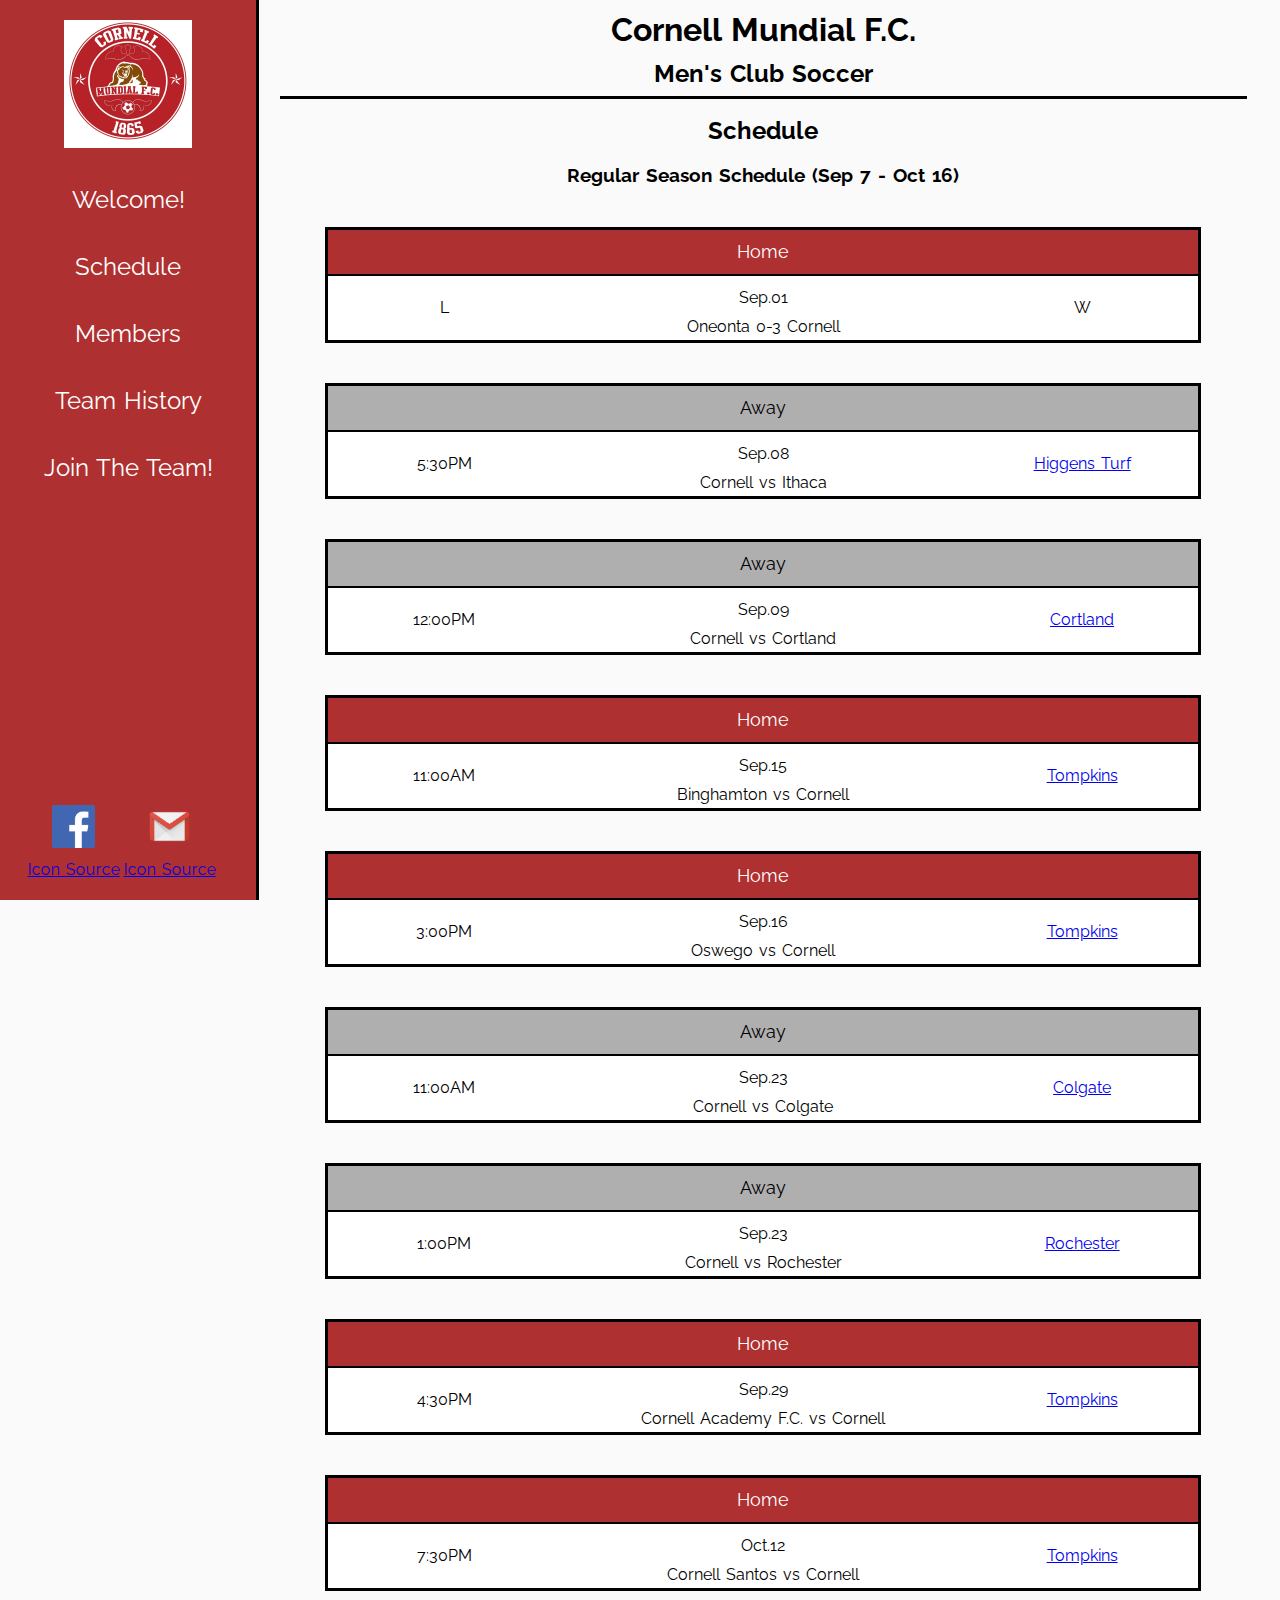
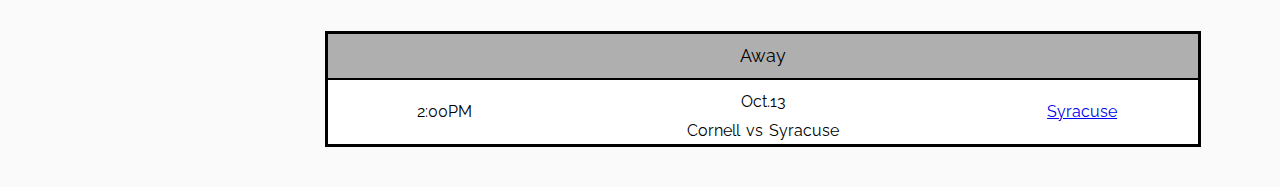
<file: demo/schedule.html>
<!DOCTYPE html>
<html>

<head>
  <meta charset="UTF-8">
  <title>Cornell Mundial F.C.</title>

  <link rel="stylesheet" type="text/css" href="styles/all.css" media="all">
  <script type="text/javascript" src="scripts/jquery-3.3.1.min.js"></script>
  <script type="text/javascript" src="scripts/dropdown.js"></script>
</head>

<body>
  <div class="whole-page">
    <div class="desktop-nav">
      <!-- Source: Image is owned by the club -->
      <a href="index.html">
        <img src="images/logo.jpeg" alt="Club Logo" class="logo"/>
      </a>

      <ul class="nav-links">
        <li>
          <a href="index.html">Welcome!</a>
        </li>

        <li>
          <a href="schedule.html">Schedule</a>
        </li>

        <li>
          <a href="members.html">Members</a>
        </li>

        <li>
          <a href="teamhistory.html">Team History</a>
        </li>

        <li>
          <a href="jointheteam.html">Join The Team!</a>
        </li>
      </ul>

      <div class="social-media flex-row">
        <div class="sm-link">
          <a href="https://www.facebook.com/cornellmundialfc/" target="_blank">
            <!-- Source: https://en.facebookbrand.com/#brand-guidelines-assets -->
            <img src="images/fb-logo.png" alt="FB Logo">
          </a>
          <a class="cite" href="https://en.facebookbrand.com/#brand-guidelines-assets">Icon Source</a>
        </div>

        <div class="sm-link">
          <a href="mailto:az262@cornell.edu">
            <!-- Source: http://gsuite.google.com/setup/resources/logos/ -->
            <img src="images/gmail-logo.png" alt="GMail Logo">
          </a>
          <a class="cite" href="http://gsuite.google.com/setup/resources/logos/">Icon Source</a>
        </div>
      </div>

    </div>

    <div class="mobile-nav">
      <ul id="dropdown-links" class="nav-links hidden">
        <li>
          <a href="index.html">Welcome!</a>
        </li>

        <li>
          <a href="schedule.html">Schedule</a>
        </li>

        <li>
          <a href="members.html">Members</a>
        </li>

        <li>
          <a href="teamhistory.html">Team History</a>
        </li>

        <li>
          <a href="jointheteam.html">Join The Team!</a>
        </li>

      </ul>
    </div>

    <div class="main-content">
      <header class="main-header">
        <div class="flex-row">
          <a id="dropdown" href="#">
            &#8801;
          </a>

          <div class="header-title">
            <h1>Cornell Mundial F.C.</h1>
            <h2>Men's Club Soccer</h2>
          </div>
        </div>
      </header>

      <h2 class="page-title">Schedule</h2>
      <h3 class="page-title">Regular Season Schedule (Sep 7 - Oct 16)</h3>

      <div class="container">

        <div class="outsidebox">
          <div class="home">
            <span>Home</span>
          </div>

          <div class="columns">

            <div class="time">
              <span>L</span>
            </div>

            <div class="middle">
              <span class="date">Sep.01</span>
              <span class="teams">Oneonta 0-3 Cornell</span>
            </div>

            <div class="place">
              <span>W</span>
            </div>
          </div>
        </div>

        <div class="outsidebox">
          <div class="away">
            <span>Away</span>
          </div>

          <div class="columns">

            <div class="time">
              <span>5:30PM</span>
            </div>

            <div class="middle">
              <span class="date">Sep.08</span>
              <span class="teams">Cornell vs Ithaca</span>
            </div>

            <div class="place">
              <span><a href="https://athletics.ithaca.edu/sports/2013/7/25/higgins-stadium.aspx?id=2697">Higgens Turf</a></span>
            </div>
          </div>
        </div>

        <div class="outsidebox">
          <div class="away">
            <span>Away</span>
          </div>

          <div class="columns">

            <div class="time">
              <span>12:00PM</span>
            </div>

            <div class="middle">
              <span class="date">Sep.09</span>
              <span class="teams">Cornell vs Cortland</span>
            </div>

            <div class="place">
              <span><a href="http://www2.cortland.edu/offices/recreational-sports/sport-clubs/">Cortland</a></span>
            </div>
          </div>
        </div>

        <div class="outsidebox">
          <div class="home">
            <span>Home</span>
          </div>

          <div class="columns">

            <div class="time">
              <span>11:00AM</span>
            </div>

            <div class="middle">
              <span class="date">Sep.15</span>
              <span class="teams">Binghamton vs Cornell</span>
            </div>

            <div class="place">
              <span><a href="https://www.tcpanthers.com/information/facilities_and_directions">Tompkins</a></span>
            </div>
          </div>
        </div>

        <div class="outsidebox">
          <div class="home">
            <span>Home</span>
          </div>

          <div class="columns">

            <div class="time">
              <span>3:00PM</span>
            </div>

            <div class="middle">
              <span class="date">Sep.16</span>
              <span class="teams">Oswego vs Cornell</span>
            </div>

            <div class="place">
              <span><a href="https://www.tcpanthers.com/information/facilities_and_directions">Tompkins</a></span>
            </div>
          </div>
        </div>

        <div class="outsidebox">
          <div class="away">
            <span>Away</span>
          </div>

          <div class="columns">

            <div class="time">
              <span>11:00AM</span>
            </div>

            <div class="middle">
              <span class="date">Sep.23</span>
              <span class="teams">Cornell vs Colgate</span>
            </div>

            <div class="place">
              <span><a href="https://gocolgateraiders.com/sports/2005/12/13/vandoren.aspx">Colgate</a></span>
            </div>
          </div>
        </div>

        <div class="outsidebox">
          <div class="away">
            <span>Away</span>
          </div>

          <div class="columns">

            <div class="time">
              <span>1:00PM</span>
            </div>

            <div class="middle">
              <span class="date">Sep.23</span>
              <span class="teams">Cornell vs Rochester</span>
            </div>

            <div class="place">
              <span><a href="https://www.rysa.org/field-maps.html">Rochester</a></span>
            </div>
          </div>
        </div>

        <div class="outsidebox">
          <div class="home">
            <span>Home</span>
          </div>

          <div class="columns">

            <div class="time">
              <span>4:30PM</span>
            </div>

            <div class="middle">
              <span class="date">Sep.29</span>
              <span class="teams">Cornell Academy F.C. vs Cornell</span>
            </div>

            <div class="place">
              <span><a href="https://www.tcpanthers.com/information/facilities_and_directions">Tompkins</a></span>
            </div>
          </div>
        </div>

        <div class="outsidebox">
          <div class="home">
            <span>Home</span>
          </div>

          <div class="columns">

            <div class="time">
              <span>7:30PM</span>
            </div>

            <div class="middle">
              <span class="date">Oct.12</span>
              <span class="teams">Cornell Santos vs Cornell</span>
            </div>

            <div class="place">
              <span><a href="https://www.tcpanthers.com/information/facilities_and_directions">Tompkins</a></span>
            </div>
          </div>
        </div>

        <div class="outsidebox">
          <div class="away">
            <span>Away</span>
          </div>

          <div class="columns">

            <div class="time">
              <span>2:00PM</span>
            </div>

            <div class="middle">
              <span class="date">Oct.13</span>
              <span class="teams">Cornell vs Syracuse</span>
            </div>

            <div class="place">
              <span><a href="http://recreationservices.syr.edu/Programs/sports-clubs.html">Syracuse</a></span>
            </div>

          </div>

        </div>
      </div>

    </div>
  </div>
</body>

</html>
</file>
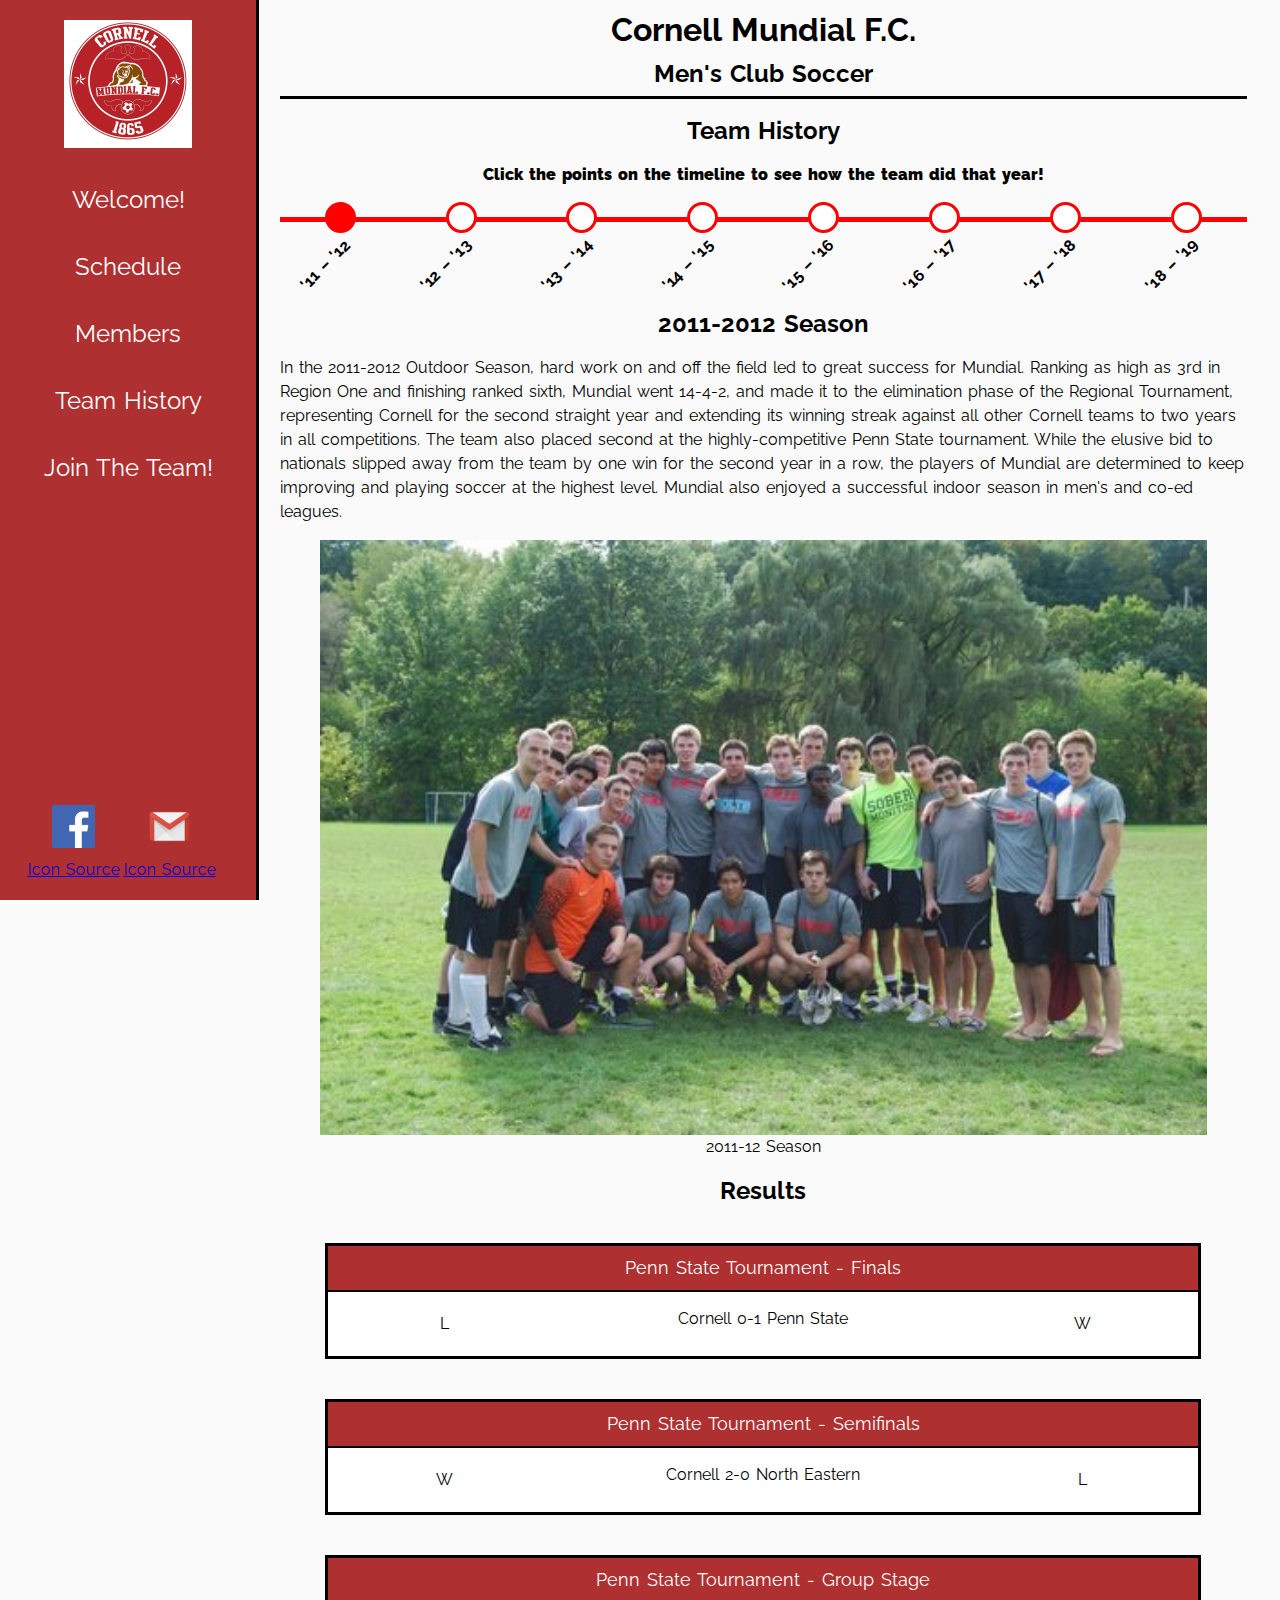
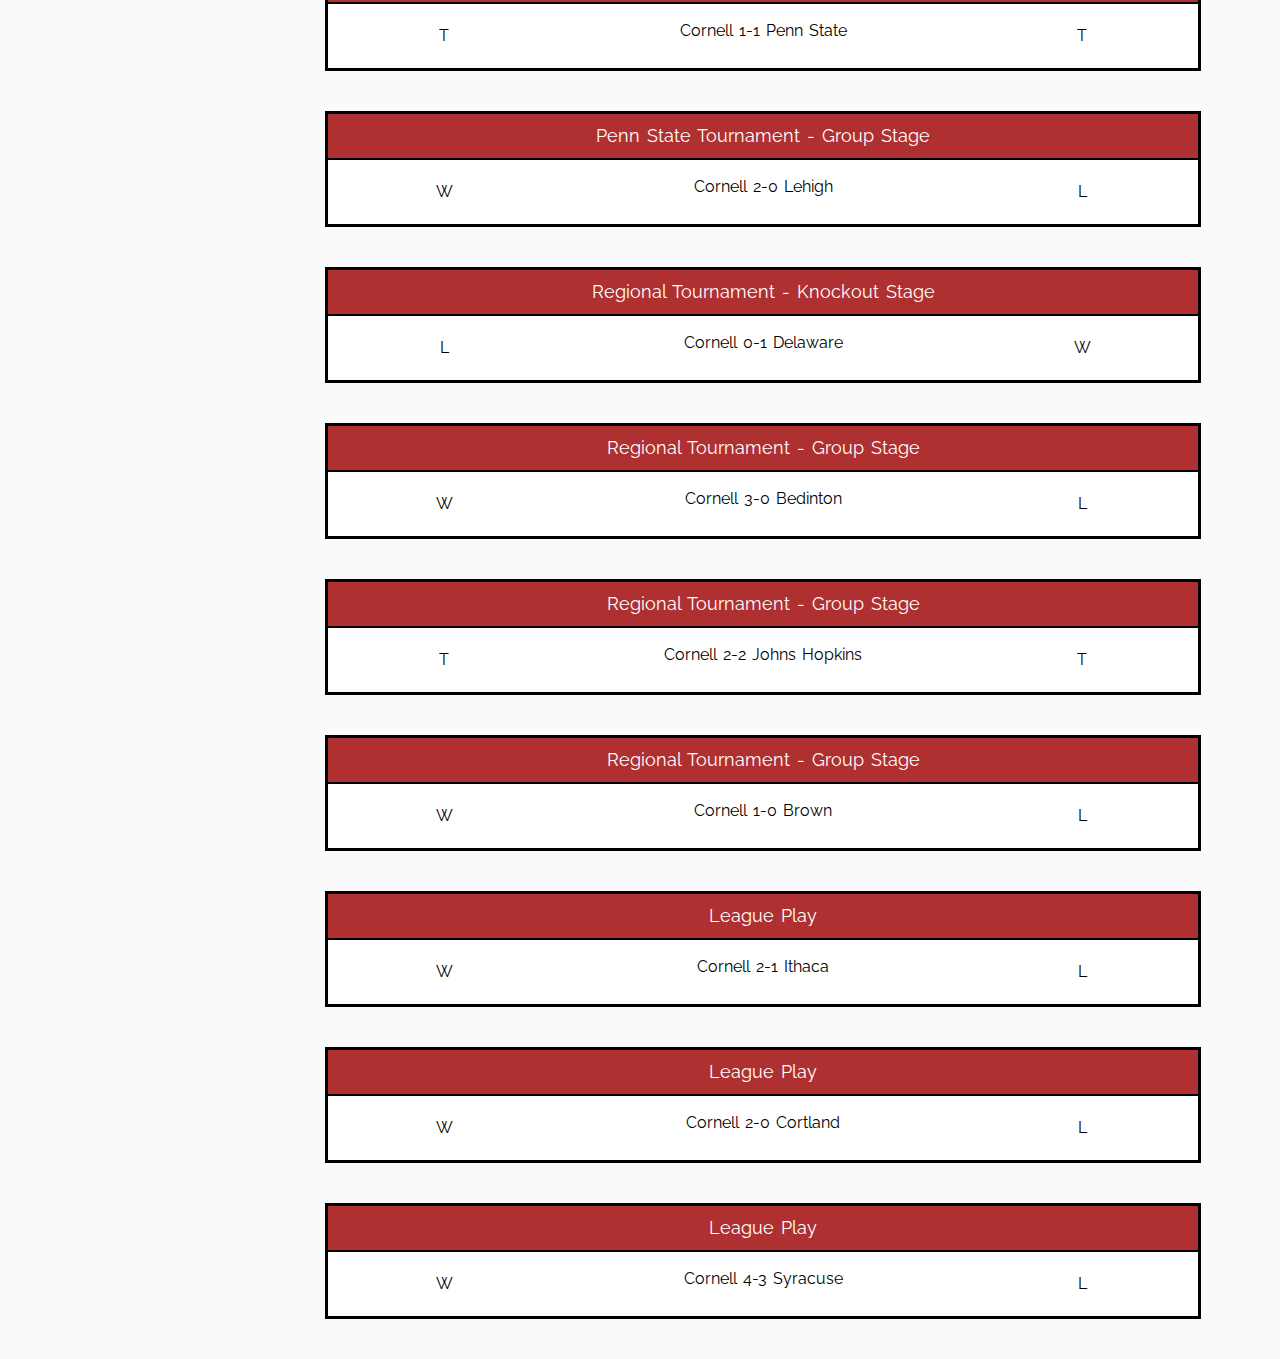
<file: demo/teamhistory.html>
<!DOCTYPE html>
<html>

<head>
  <meta charset="UTF-8">
  <title>Cornell Mundial F.C.</title>

  <link rel="stylesheet" type="text/css" href="styles/all.css" media="all">
  <script type="text/javascript" src="scripts/jquery-3.3.1.min.js"></script>
  <script type="text/javascript" src="scripts/dropdown.js"></script>
  <script type="text/javascript" src="scripts/timeline.js"></script>
</head>

<body>
  <div class="whole-page">
    <div class="desktop-nav">
      <!-- Source: Image is owned by the club -->
      <a href="index.html">
        <img src="images/logo.jpeg" alt="Club Logo" class="logo"/>
      </a>

      <ul class="nav-links">
        <li>
          <a href="index.html">Welcome!</a>
        </li>

        <li>
          <a href="schedule.html">Schedule</a>
        </li>

        <li>
          <a href="members.html">Members</a>
        </li>

        <li>
          <a href="teamhistory.html">Team History</a>
        </li>

        <li>
          <a href="jointheteam.html">Join The Team!</a>
        </li>
      </ul>

      <div class="social-media flex-row">
        <div class="sm-link">
          <a href="https://www.facebook.com/cornellmundialfc/" target="_blank">
            <!-- Source: https://en.facebookbrand.com/#brand-guidelines-assets -->
            <img src="images/fb-logo.png" alt="FB Logo">
          </a>
          <a class="cite" href="https://en.facebookbrand.com/#brand-guidelines-assets">Icon Source</a>
        </div>

        <div class="sm-link">
          <a href="mailto:az262@cornell.edu">
            <!-- Source: http://gsuite.google.com/setup/resources/logos/ -->
            <img src="images/gmail-logo.png" alt="GMail Logo">
          </a>
          <a class="cite" href="http://gsuite.google.com/setup/resources/logos/">Icon Source</a>
        </div>
      </div>

    </div>

    <div class="mobile-nav">
      <ul id="dropdown-links" class="nav-links hidden">
        <li>
          <a href="index.html">Welcome!</a>
        </li>

        <li>
          <a href="schedule.html">Schedule</a>
        </li>

        <li>
          <a href="members.html">Members</a>
        </li>

        <li>
          <a href="teamhistory.html">Team History</a>
        </li>

        <li>
          <a href="jointheteam.html">Join The Team!</a>
        </li>

      </ul>
    </div>

    <div class="main-content">
      <header class="main-header">
        <div class="flex-row">
          <a id="dropdown" href="#">
            &#8801;
          </a>

          <div class="header-title">
            <h1>Cornell Mundial F.C.</h1>
            <h2>Men's Club Soccer</h2>
          </div>
        </div>
      </header>

      <h2 class="page-title">Team History</h2>

      <p class="use-timeline">Click the points on the timeline to see how the team did that year!</p>

      <div class="timeline">
        <div class="timeline-point">
          <a id="point-11" href="#" class="point-clicked"></a>
          <div class="timeline-year">'11 &ndash; '12</div>
        </div>

        <div class="timeline-point">
          <a id="point-12" href="#"></a>
          <div class="timeline-year">'12 &ndash; '13</div>
        </div>

        <div class="timeline-point">
          <a id="point-13" href="#"></a>
          <div class="timeline-year">'13 &ndash; '14</div>
        </div>

        <div class="timeline-point">
          <a id="point-14" href="#"></a>
          <div class="timeline-year">'14 &ndash; '15</div>
        </div>

        <div class="timeline-point">
          <a id="point-15" href="#"></a>
          <div class="timeline-year">'15 &ndash; '16</div>
        </div>

        <div class="timeline-point">
          <a id="point-16" href="#"></a>
          <div class="timeline-year">'16 &ndash; '17</div>
        </div>

        <div class="timeline-point">
          <a id="point-17" href="#"></a>
          <div class="timeline-year">'17 &ndash; '18</div>
        </div>

        <div class="timeline-point">
          <a id="point-18" href="#"></a>
          <div class="timeline-year">'18 &ndash; '19</div>
        </div>
      </div> <!-- End Timeline-->

      <div class="timeline-mobile">
        <div class="timeline-line">
        </div>

        <a href="#year-text" id="point-11m" class="timeline-point-mobile flex-row area-active">
          <div class="tpoint">
            <div class="circle"></div>
          </div>

          <div class="ttext">
            <div class="timeline-text-mobile">2011 &ndash; 2012</div>
          </div>
        </a>

        <a href="#year-text" id="point-12m" class="timeline-point-mobile flex-row">
          <div class="tpoint">
            <div class="circle"></div>
          </div>

          <div class="ttext">
            <div class="timeline-text-mobile">2012 &ndash; 2013</div>
          </div>
        </a>

        <a href="#year-text" id="point-13m" class="timeline-point-mobile flex-row">
          <div class="tpoint">
            <div class="circle"></div>
          </div>

          <div class="ttext">
            <div class="timeline-text-mobile">2013 &ndash; 2014</div>
          </div>
        </a>

        <a href="#year-text" id="point-14m" class="timeline-point-mobile flex-row">
          <div class="tpoint">
            <div class="circle"></div>
          </div>

          <div class="ttext">
            <div class="timeline-text-mobile">2014 &ndash; 2015</div>
          </div>
        </a>

        <a href="#year-text" id="point-15m" class="timeline-point-mobile flex-row">
          <div class="tpoint">
            <div class="circle"></div>
          </div>

          <div class="ttext">
            <div class="timeline-text-mobile">2015 &ndash; 2016</div>
          </div>
        </a>

        <a href="#year-text" id="point-16m" class="timeline-point-mobile flex-row">
          <div class="tpoint">
            <div class="circle"></div>
          </div>

          <div class="ttext">
            <div class="timeline-text-mobile">2016 &ndash; 2017</div>
          </div>
        </a>

        <a href="#year-text" id="point-17m" class="timeline-point-mobile flex-row">
          <div class="tpoint">
            <div class="circle"></div>
          </div>

          <div class="ttext">
            <div class="timeline-text-mobile">2017 &ndash; 2018</div>
          </div>
        </a>

        <a href="#year-text" id="point-18m" class="timeline-point-mobile flex-row">
          <div class="tpoint">
            <div class="circle"></div>
          </div>

          <div class="ttext">
            <div class="timeline-text-mobile">2018 &ndash; 2019</div>
          </div>
        </a>

      </div>

      <div id="year-text">
        <div id="year-11">
          <h2>2011-2012 Season</h2>
          <p>
            In the 2011-2012 Outdoor Season, hard work on and off the field led to great success for Mundial. Ranking as high as 3rd in Region One and finishing ranked sixth, Mundial went 14-4-2, and made it to the elimination phase of the Regional Tournament, representing Cornell for the second straight year and extending its winning streak against all other Cornell teams to two years in all competitions. The team also placed second at the highly-competitive Penn State tournament.  While the elusive bid to nationals slipped away from the team by one win for the second year in a row, the players of Mundial are determined to keep improving and playing soccer at the highest level. Mundial also enjoyed a successful indoor season in men's and co-ed leagues.
          </p>
          <!-- Source: Image is owned by the club -->
          <figure>
            <img src="images/2011-12.jpg" alt="2012" class="oldPics"/>
            <figcaption> 2011-12 Season </figcaption>
          </figure>

          <h2>Results</h2>

          <div class="outsidebox">
            <div class="home">
              <span>Penn State Tournament - Finals</span>
            </div>

            <div class="columns">

              <div class="time">
                <span>L</span>
              </div>

              <div class="middle">
                <span class ="teams">Cornell 0-1 Penn State</span>
              </div>

              <div class="place">
                <span>W</span>
              </div>
            </div>
          </div>

          <div class="outsidebox">
            <div class="home">
              <span>Penn State Tournament - Semifinals</span>
            </div>

            <div class="columns">

              <div class="time">
                <span>W</span>
              </div>

              <div class="middle">
                <span class ="teams">Cornell 2-0 North Eastern</span>
              </div>

              <div class="place">
                <span>L</span>
              </div>
            </div>
          </div>

          <div class="outsidebox">
            <div class="home">
              <span>Penn State Tournament - Group Stage</span>
            </div>

            <div class="columns">

              <div class="time">
                <span>T</span>
              </div>

              <div class="middle">
                <span class ="teams">Cornell 1-1 Penn State</span>
              </div>

              <div class="place">
                <span>T</span>
              </div>
            </div>
          </div>

          <div class="outsidebox">
            <div class="home">
              <span>Penn State Tournament - Group Stage</span>
            </div>

            <div class="columns">

              <div class="time">
                <span>W</span>
              </div>

              <div class="middle">
                <span class ="teams">Cornell 2-0 Lehigh</span>
              </div>

              <div class="place">
                <span>L</span>
              </div>
            </div>
          </div>

          <div class="outsidebox">
            <div class="home">
              <span>Regional Tournament - Knockout Stage</span>
            </div>

            <div class="columns">

              <div class="time">
                <span>L</span>
              </div>

              <div class="middle">
                <span class ="teams">Cornell 0-1 Delaware</span>
              </div>

              <div class="place">
                <span>W</span>
              </div>
            </div>
          </div>

          <div class="outsidebox">
            <div class="home">
              <span>Regional Tournament - Group Stage</span>
            </div>

            <div class="columns">

              <div class="time">
                <span>W</span>
              </div>

              <div class="middle">
                <span class ="teams">Cornell 3-0 Bedinton</span>
              </div>

              <div class="place">
                <span>L</span>
              </div>
            </div>
          </div>

          <div class="outsidebox">
            <div class="home">
              <span>Regional Tournament - Group Stage</span>
            </div>

            <div class="columns">

              <div class="time">
                <span>T</span>
              </div>

              <div class="middle">
                <span class ="teams">Cornell 2-2 Johns Hopkins</span>
              </div>

              <div class="place">
                <span>T</span>
              </div>
            </div>
          </div>

          <div class="outsidebox">
            <div class="home">
              <span>Regional Tournament - Group Stage</span>
            </div>

            <div class="columns">

              <div class="time">
                <span>W</span>
              </div>

              <div class="middle">
                <span class ="teams">Cornell 1-0 Brown</span>
              </div>

              <div class="place">
                <span>L</span>
              </div>
            </div>
          </div>

          <div class="outsidebox">
            <div class="home">
              <span>League Play</span>
            </div>

            <div class="columns">

              <div class="time">
                <span>W</span>
              </div>

              <div class="middle">
                <span class ="teams">Cornell 2-1 Ithaca</span>
              </div>

              <div class="place">
                <span>L</span>
              </div>
            </div>
          </div>

          <div class="outsidebox">
            <div class="home">
              <span>League Play</span>
            </div>

            <div class="columns">

              <div class="time">
                <span>W</span>
              </div>

              <div class="middle">
                <span class ="teams">Cornell 2-0 Cortland</span>
              </div>

              <div class="place">
                <span>L</span>
              </div>
            </div>
          </div>

          <div class="outsidebox">
            <div class="home">
              <span>League Play</span>
            </div>

            <div class="columns">

              <div class="time">
                <span>W</span>
              </div>

              <div class="middle">
                <span class ="teams">Cornell 4-3 Syracuse</span>
              </div>

              <div class="place">
                <span>L</span>
              </div>
            </div>
          </div>

        </div>

        <div id="year-12" class="hidden">
          <h2>2012-2013 Season</h2>
          <p>
            The 2012-2013 Outdoor Season was another good one for Mundial, going undefeated in its league and representing Cornell for the third straight year at the Regional Tournament.  Mundial also won the 2013 Ivy League championship, beating Yale 2-1 in the Final after beating Princeton,  and Brown on the way.  The team fell just short in the conference tournament, falling to Buffalo 2-1 in the Final.  The team was ranked as high as 2nd in Region One and entered the Regional Tournament as the 6 seed.  The indoor season brought similar success for Mundial.  The team enjoyed itself off the field as well, hosting various social events with other club teams and its traditional senior send off event the weekend before Finals.
          </p>
          <!-- Source: Image is owned by the club -->
          <figure>
            <img src="images/2013.jpg" alt="2012" class="oldPics"/>
            <figcaption> 2012-13 Season </figcaption>
          </figure>
        </div>

        <div id="year-13" class="hidden">
          <h2>2013-2014 Season</h2>
          <p>
            In the 2013 – 2014 season, Mundial FC continued to build on the successes of the previous seasons. For the fourth straight year, Mundial represented Cornell at the Regional tournament, after remaining unbeaten in the league. The team was even ranked as high as #2 in Region 1 for the second straight year. At Regionals, despite an undefeated group stage effort (and a tie with the eventual tournament winner), Mundial was one spot shy of progressing to the knockout stage. The same triumphs were reflected in the Conference tournament, as Mundial beat Syracuse 2 – 1 in the Final, securing an automatic bid to Regionals for the following season. The indoor season also went well, with only a single loss to break the team’s otherwise perfect indoor record. Off the field, the team continued to grow together during a variety of different social events.
          </p>
          <!-- Source: Image is owned by the club -->
          <figure>
            <img src="images/2013-14.jpg" alt="2014" class="oldPics"/>
            <figcaption> 2013-14 Season </figcaption>
          </figure>
        </div>

        <div id="year-14" class="hidden">
          <h2>2014-2015 Season</h2>
          <p>
            The 2014 – 2015 season turned out to be another success for Mundial FC. For the fifth time in a row, Cornell Mundial FC was selected to represent the school at the Regional tournament in PA. The team also managed an undefeated season in the fall league. At Regionals, Mundial managed its best effort to date, earning a spot to the semi-finals and only missing out on the finals by one goal. The winter season also proved to be successful for the team, as Mundial won the winter league championship.
          </p>
          <!-- Source: Image is owned by the club -->
          <figure>
            <img src="images/2014-15.jpg" alt="2015" class="oldPics"/>
            <figcaption> 2014-15 Season </figcaption>
          </figure>
        </div>

        <div id="year-15" class="hidden">
          <h2>2015-2016 Season</h2>
          <p>
            In the 2015 – 2016 season, Mundial proved successful once again. Ranking as high as #5 out of 124 teams in the Northeast Region. For the sixth straight year, the team earned a spot at the Regional tournament, and went undefeated in regular league play. Mundial FC also won the Gorges Classic Tournament in the fall, to cap off an already great season. The team continued to grow together in the winter season and through various social events.
          </p>
          <!-- Source: Image is owned by the club -->
          <figure>
            <img src="images/2015-16.jpg" alt="2016" class="oldPics"/>
            <figcaption> 2015-2016 Season </figcaption>
          </figure>

        </div>

        <div id="year-16" class="hidden">
          <h2>2016-2017 Season</h2>
          <p>
            The 2016-17 campaign saw Mundial start off on the right note, winning the Gorges Classic tournament to become back-to-back champions.  The team finished the season just a point shy of the league title.  With a successful winter league competing in the men's league and co-ed league with Women's Club Soccer, Mundial attended the inaugural Niagara Soccer tournament in Niagara, NY.  Off the pitch, Mundial co-hosted a charity charity tournament Kick it For Kids which raised over $600 for the local Ithaca Youth Bureau.
          </p>
          <!-- Source: Image is owned by the club -->
          <figure>
            <img src="images/2016-17.jpg" alt="2017" class="oldPics"/>
            <figcaption> 2017 Regional Tournament, New Castle, Delaware </figcaption>
          </figure>

          <figure>
            <img src="images/2017tournament.jpg" alt="charity" class="oldPics"/>
            <figcaption> 2017 Kick It For Kids Charity Tournament </figcaption>
          </figure>

        </div>

        <div id="year-17" class="hidden">
          <h2>2017-2018 Season</h2>
          <p>
            The 2017-18 season built on recent success to put together one of the most historical years for Mundial. We finished the fall season as undefeated champions of the Finger Lakes League in Region 1. Having qualified for the Regional Tournament in New Castle, Delaware during the final week of October, Mundial drove several hours to compete against other quality teams from the northeast. In November, Mundial then flew to Phoenix, Arizona to play in the National Tournament amongst teams from all over the country.
            During the spring semester, Mundial again entered in the indoor Men's Competitive and co-ed leagues. We plan to compete in the second annual Gorges Classic "Viagra in Niagara: World Cup Classic" tournament.
          </p>
          <!-- Source: Image is owned by the club -->
          <figure>
            <img src="images/2017-18.jpg" alt="2018" class="oldPics"/>
            <figcaption> 2018 Gorges Classic Tournament, Ithaca, New York </figcaption>
          </figure>

          <h2>Results</h2>

          <div class="outsidebox">
            <div class="home">
              <span>Regional Tournament - Group Stage</span>
            </div>

            <div class="columns">

              <div class="time">
                <span>L</span>
              </div>

              <div class="middle">
                <span class ="teams">Cornell 2-1 UConn</span>
              </div>

              <div class="place">
                <span>W</span>
              </div>
            </div>
          </div>

          <div class="outsidebox">
            <div class="home">
              <span>Regional Tournament - Group Stage</span>
            </div>

            <div class="columns">

              <div class="time">
                <span>L</span>
              </div>

              <div class="middle">
                <span class ="teams">Cornell 2-0 Fordham</span>
              </div>

              <div class="place">
                <span>W</span>
              </div>
            </div>
          </div>

          <div class="outsidebox">
            <div class="home">
              <span>Regional Tournament - Group Stage</span>
            </div>

            <div class="columns">

              <div class="time">
                <span>T</span>
              </div>

              <div class="middle">
                <span class ="teams">Cornell 0-0 Harvard</span>
              </div>

              <div class="place">
                <span>T</span>
              </div>
            </div>
          </div>

        </div>

        <div id="year-18" class="hidden">
          <h2>2018-2019 Season</h2>
          <p>
            ONGOING!
          </p>

          <h2>Results</h2>

          <div class="outsidebox">
            <div class="home">
              <span>League Play</span>
            </div>

            <div class="columns">

              <div class="time">
                <span>L</span>
              </div>

              <div class="middle">
                <span class="date">Sep.01</span>
                <span class ="teams">Oneonta 0-3 Cornell</span>
              </div>

              <div class="place">
                <span>W</span>
              </div>
            </div>
          </div>

        </div>

      </div>

    </div>
  </div>
</body>

</html>
</file>
<file: styles/all.css>
/* FONTS */
@font-face {
  font-family: 'Roboto', sans-serif;
  src: url("https://fonts.googleapis.com/css?family=Open+Sans");
}

@font-face {
  font-family: 'Merriweather', serif;
  src: url("https://fonts.googleapis.com/css?family=Open+Sans");
}



.header{
  display: flex;
  flex-direction: row;
}

header {
  margin-top: 5%;
  margin-bottom: 5%;
}

.navbar-left {
  float: left;
}


.navbar-right {
  float: right;
}

nav li {
  display: inline;
}

nav li a {
  display: inline-block;
  color: black;
  text-align: center;
  padding: 16px 20px;
  text-decoration: none;
}

#name {
  font-size: 1.6em;
  letter-spacing: 0.01em;
}

ul {
  text-align: center;
  flex: row;
}

nav ul {
  font-family: 'Roboto';
  text-align: center;
  font-size: 14px;
  letter-spacing: 0.1em;
  padding-top: 0;
}

#intro {
  margin-top: 5%;
  margin-bottom: 5%;
}

header {
  margin-top: 5%;
  margin-bottom: 5%;
}

header h5 {
  margin-top: 5%;
  margin-bottom: 10%;
  font-family: 'Merriweather';
  /* text-align: center; */
  word-spacing: 0.1em;
}



/*** Container for Flex ***/

/**.container {
  display: flex;
  flex-direction: row;
}
**/

.picture {
  flex: 1;
  text-align: center;
}

.writing {
  flex: 1;
  text-align: left;
}

h5 {
  font-size: 20px;
  margin-top: 0;
  margin-bottom: 20px;
}

.project {
  margin-top: 5%;
  margin-bottom: 5%;
}

.section {
  border-top: 1px solid #F6F6F6;
}


/*** Images CSS ***/
.smartspace {
  width: 60%;
}

img {
  max-width: 100%;
  max-height: 100%;
}

.project img {
    display: block;
    margin: auto;
}


#michael {
  display: flex;
  justify-content: center;
}
.michael {
  height:50%;
  width:50%;
}




/*** Footer ***/


#footer {
  justify-content: center;
}
.links ul {
  font-family: 'Roboto';
  text-align: center;
  font-size: 14px;
  letter-spacing: 0.1em;
  padding-top: 0;
  list-style: none;
  text-align: center;
}

.links li {
  display: inline-block;
  padding: 2%;
}

.links a {
  text-decoration: none;
  color: black;
  padding-left: 10%;

}




/*** Navigation ***/



**/
</file>
<file: styles/skeleton.css>
/*
* Skeleton V2.0.4
* Copyright 2014, Dave Gamache
* www.getskeleton.com
* Free to use under the MIT license.
* http://www.opensource.org/licenses/mit-license.php
* 12/29/2014
*/


/* Table of contents
––––––––––––––––––––––––––––––––––––––––––––––––––
- Grid
- Base Styles
- Typography
- Links
- Buttons
- Forms
- Lists
- Code
- Tables
- Spacing
- Utilities
- Clearing
- Media Queries
*/


/* Grid
–––––––––––––––––––––––––––––––––––––––––––––––––– */
.container {
  position: relative;
  width: 100%;
  max-width: 960px;
  margin: 0 auto;
  padding: 0 20px;
  box-sizing: border-box; }
.column,
.columns {
  width: 100%;
  float: left;
  box-sizing: border-box; }

/* For devices larger than 400px */
@media (min-width: 400px) {
  .container {
    width: 85%;
    padding: 0; }
}

/* For devices larger than 550px */
@media (min-width: 550px) {
  .container {
    width: 80%; }
  .column,
  .columns {
    margin-left: 4%; }
  .column:first-child,
  .columns:first-child {
    margin-left: 0; }

  .one.column,
  .one.columns                    { width: 4.66666666667%; }
  .two.columns                    { width: 13.3333333333%; }
  .three.columns                  { width: 22%;            }
  .four.columns                   { width: 30.6666666667%; }
  .five.columns                   { width: 39.3333333333%; }
  .six.columns                    { width: 48%;            }
  .seven.columns                  { width: 56.6666666667%; }
  .eight.columns                  { width: 65.3333333333%; }
  .nine.columns                   { width: 74.0%;          }
  .ten.columns                    { width: 82.6666666667%; }
  .eleven.columns                 { width: 91.3333333333%; }
  .twelve.columns                 { width: 100%; margin-left: 0; }

  .one-third.column               { width: 30.6666666667%; }
  .two-thirds.column              { width: 65.3333333333%; }

  .one-half.column                { width: 48%; }

  /* Offsets */
  .offset-by-one.column,
  .offset-by-one.columns          { margin-left: 8.66666666667%; }
  .offset-by-two.column,
  .offset-by-two.columns          { margin-left: 17.3333333333%; }
  .offset-by-three.column,
  .offset-by-three.columns        { margin-left: 26%;            }
  .offset-by-four.column,
  .offset-by-four.columns         { margin-left: 34.6666666667%; }
  .offset-by-five.column,
  .offset-by-five.columns         { margin-left: 43.3333333333%; }
  .offset-by-six.column,
  .offset-by-six.columns          { margin-left: 52%;            }
  .offset-by-seven.column,
  .offset-by-seven.columns        { margin-left: 60.6666666667%; }
  .offset-by-eight.column,
  .offset-by-eight.columns        { margin-left: 69.3333333333%; }
  .offset-by-nine.column,
  .offset-by-nine.columns         { margin-left: 78.0%;          }
  .offset-by-ten.column,
  .offset-by-ten.columns          { margin-left: 86.6666666667%; }
  .offset-by-eleven.column,
  .offset-by-eleven.columns       { margin-left: 95.3333333333%; }

  .offset-by-one-third.column,
  .offset-by-one-third.columns    { margin-left: 34.6666666667%; }
  .offset-by-two-thirds.column,
  .offset-by-two-thirds.columns   { margin-left: 69.3333333333%; }

  .offset-by-one-half.column,
  .offset-by-one-half.columns     { margin-left: 52%; }

}


/* Base Styles
–––––––––––––––––––––––––––––––––––––––––––––––––– */
/* NOTE
html is set to 62.5% so that all the REM measurements throughout Skeleton
are based on 10px sizing. So basically 1.5rem = 15px :) */
html {
  font-size: 62.5%; }
body {
  font-size: 1.5em; /* currently ems cause chrome bug misinterpreting rems on body element */
  line-height: 1.6;
  font-weight: 400;
  font-family: "Raleway", "HelveticaNeue", "Helvetica Neue", Helvetica, Arial, sans-serif;
  color: #222; }


/* Typography
–––––––––––––––––––––––––––––––––––––––––––––––––– */
h1, h2, h3, h4, h5, h6 {
  margin-top: 0;
  margin-bottom: 2rem;
  font-weight: 300; }
h1 { font-size: 4.0rem; line-height: 1.2;  letter-spacing: -.1rem;}
h2 { font-size: 3.6rem; line-height: 1.25; letter-spacing: -.1rem; }
h3 { font-size: 3.0rem; line-height: 1.3;  letter-spacing: -.1rem; }
h4 { font-size: 2.4rem; line-height: 1.35; letter-spacing: -.08rem; }
h5 { font-size: 1.8rem; line-height: 1.5;  letter-spacing: -.05rem; }
h6 { font-size: 1.5rem; line-height: 1.6;  letter-spacing: 0; }

/* Larger than phablet */
@media (min-width: 550px) {
  h1 { font-size: 5.0rem; }
  h2 { font-size: 4.2rem; }
  h3 { font-size: 3.6rem; }
  h4 { font-size: 3.0rem; }
  h5 { font-size: 2.4rem; }
  h6 { font-size: 1.5rem; }
}

p {
  margin-top: 0; }


/* Links
–––––––––––––––––––––––––––––––––––––––––––––––––– */
a {
  color: #1EAEDB; }
a:hover {
  color: #0FA0CE; }


/* Buttons
–––––––––––––––––––––––––––––––––––––––––––––––––– */
.button,
button,
input[type="submit"],
input[type="reset"],
input[type="button"] {
  display: inline-block;
  height: 38px;
  padding: 0 30px;
  color: #555;
  text-align: center;
  font-size: 11px;
  font-weight: 600;
  line-height: 38px;
  letter-spacing: .1rem;
  text-transform: uppercase;
  text-decoration: none;
  white-space: nowrap;
  background-color: transparent;
  border-radius: 4px;
  border: 1px solid #bbb;
  cursor: pointer;
  box-sizing: border-box; }
.button:hover,
button:hover,
input[type="submit"]:hover,
input[type="reset"]:hover,
input[type="button"]:hover,
.button:focus,
button:focus,
input[type="submit"]:focus,
input[type="reset"]:focus,
input[type="button"]:focus {
  color: #333;
  border-color: #888;
  outline: 0; }
.button.button-primary,
button.button-primary,
input[type="submit"].button-primary,
input[type="reset"].button-primary,
input[type="button"].button-primary {
  color: #FFF;
  background-color: #33C3F0;
  border-color: #33C3F0; }
.button.button-primary:hover,
button.button-primary:hover,
input[type="submit"].button-primary:hover,
input[type="reset"].button-primary:hover,
input[type="button"].button-primary:hover,
.button.button-primary:focus,
button.button-primary:focus,
input[type="submit"].button-primary:focus,
input[type="reset"].button-primary:focus,
input[type="button"].button-primary:focus {
  color: #FFF;
  background-color: #1EAEDB;
  border-color: #1EAEDB; }


/* Forms
–––––––––––––––––––––––––––––––––––––––––––––––––– */
input[type="email"],
input[type="number"],
input[type="search"],
input[type="text"],
input[type="tel"],
input[type="url"],
input[type="password"],
textarea,
select {
  height: 38px;
  padding: 6px 10px; /* The 6px vertically centers text on FF, ignored by Webkit */
  background-color: #fff;
  border: 1px solid #D1D1D1;
  border-radius: 4px;
  box-shadow: none;
  box-sizing: border-box; }
/* Removes awkward default styles on some inputs for iOS */
input[type="email"],
input[type="number"],
input[type="search"],
input[type="text"],
input[type="tel"],
input[type="url"],
input[type="password"],
textarea {
  -webkit-appearance: none;
     -moz-appearance: none;
          appearance: none; }
textarea {
  min-height: 65px;
  padding-top: 6px;
  padding-bottom: 6px; }
input[type="email"]:focus,
input[type="number"]:focus,
input[type="search"]:focus,
input[type="text"]:focus,
input[type="tel"]:focus,
input[type="url"]:focus,
input[type="password"]:focus,
textarea:focus,
select:focus {
  border: 1px solid #33C3F0;
  outline: 0; }
label,
legend {
  display: block;
  margin-bottom: .5rem;
  font-weight: 600; }
fieldset {
  padding: 0;
  border-width: 0; }
input[type="checkbox"],
input[type="radio"] {
  display: inline; }
label > .label-body {
  display: inline-block;
  margin-left: .5rem;
  font-weight: normal; }


/* Lists
–––––––––––––––––––––––––––––––––––––––––––––––––– */
ul {
  list-style: circle inside; }
ol {
  list-style: decimal inside; }
ol, ul {
  padding-left: 0;
  margin-top: 0; }
ul ul,
ul ol,
ol ol,
ol ul {
  margin: 1.5rem 0 1.5rem 3rem;
  font-size: 90%; }
li {
  margin-bottom: 1rem; }


/* Code
–––––––––––––––––––––––––––––––––––––––––––––––––– */
code {
  padding: .2rem .5rem;
  margin: 0 .2rem;
  font-size: 90%;
  white-space: nowrap;
  background: #F1F1F1;
  border: 1px solid #E1E1E1;
  border-radius: 4px; }
pre > code {
  display: block;
  padding: 1rem 1.5rem;
  white-space: pre; }


/* Tables
–––––––––––––––––––––––––––––––––––––––––––––––––– */
th,
td {
  padding: 12px 15px;
  text-align: left;
  border-bottom: 1px solid #E1E1E1; }
th:first-child,
td:first-child {
  padding-left: 0; }
th:last-child,
td:last-child {
  padding-right: 0; }


/* Spacing
–––––––––––––––––––––––––––––––––––––––––––––––––– */
button,
.button {
  margin-bottom: 1rem; }
input,
textarea,
select,
fieldset {
  margin-bottom: 1.5rem; }
pre,
blockquote,
dl,
figure,
table,
p,
ul,
ol,
form {
  margin-bottom: 2.5rem; }


/* Utilities
–––––––––––––––––––––––––––––––––––––––––––––––––– */
.u-full-width {
  width: 100%;
  box-sizing: border-box; }
.u-max-full-width {
  max-width: 100%;
  box-sizing: border-box; }
.u-pull-right {
  float: right; }
.u-pull-left {
  float: left; }


/* Misc
–––––––––––––––––––––––––––––––––––––––––––––––––– */
hr {
  margin-top: 3rem;
  margin-bottom: 3.5rem;
  border-width: 0;
  border-top: 1px solid #E1E1E1; }


/* Clearing
–––––––––––––––––––––––––––––––––––––––––––––––––– */

/* Self Clearing Goodness */
.container:after,
.row:after,
.u-cf {
  content: "";
  display: table;
  clear: both; }


/* Media Queries
–––––––––––––––––––––––––––––––––––––––––––––––––– */
/*
Note: The best way to structure the use of media queries is to create the queries
near the relevant code. For example, if you wanted to change the styles for buttons
on small devices, paste the mobile query code up in the buttons section and style it
there.
*/


/* Larger than mobile */
@media (min-width: 400px) {}

/* Larger than phablet (also point when grid becomes active) */
@media (min-width: 550px) {}

/* Larger than tablet */
@media (min-width: 750px) {}

/* Larger than desktop */
@media (min-width: 1000px) {}

/* Larger than Desktop HD */
@media (min-width: 1200px) {}
</file>
<file: demo/styles/all.css>
@import url('https://fonts.googleapis.com/css?family=Raleway');

/********* GENERAL **********/
html {
  scroll-behavior: smooth;
}

body {
  background-color: rgb(250, 250, 250);
  font-family: 'Raleway', sans-serif;
  line-height: 150%;
  word-spacing: 2px;
}

.flex-row {
  display: flex;
  flex-direction: row;
}

.hidden {
  display: none !important;
}

.cite {
  display: block;
  padding-top: 10px;
}

figcaption {
  margin: auto;
  text-align: center;
}
/*******************************/

/********* NAVIGATION **********/
.main-content {
  margin-left: 21.5%;
  margin-right: 2%;
}

.mobile-nav, #dropdown {
  display: none;
}

.desktop-nav {
  border-right: 3px solid black;
  position: fixed;
  height: 100%;
  width: 20%;
  top: 0;
  left: 0;
  text-align: center;
  background-color: rgba(175, 48, 48, 1);
}

.logo {
  padding-top: 20px;
  width: 50%;
  min-width: 115px;
}

.nav-links {
  padding: 0;
  list-style: none;
}

.nav-links li {
  margin: 40px auto;
  width: 75%;
}

.nav-links li a {
  text-decoration: none;
  font-size: 150%;
  color: white;
}

.nav-links li a:hover {
  text-shadow: 0px 1px rgb(59, 196, 255);
  color: rgb(59, 196, 255);
}

.header-title {
  margin: auto;
}

.dropdown-clicked {
  background-color: rgba(175, 48, 48, 1);
}

.social-media {
  position: fixed;
  width: 15%;
  left: 2%;
  bottom: 2%;
}

.sm-link {
  flex: 1;
}

.sm-link img {
  width: 45%;
  min-width: 30px;
}
/*******************************/

/********* Members **********/

.membersheader , .roster {
  text-align: center;
}

.memberpic {
  align-items: center;
  text-align: center;
  margin-right: 20pt;
  margin-left: 20pt;
  flex: 1;
  height: 50%;
}

.picrow {
  margin: auto;
  display: flex;
  flex-direction: row;
}

.picrow-small {
  width: 65%;
}

.top {
  align-items: center;
  padding: 0pt;
  margin: 0pt;
}

img {
  display: block;
  margin-left: auto;
  margin-right: auto;
  width: 100%;
}

#show-contact-infoP a {
  color: #0000EE;
  text-decoration: underline;
  cursor: pointer;
}

#show-contact-infoVP a {
  color: #0000EE;
  text-decoration: underline;
  cursor: pointer;
}

#show-contact-infoT a {
  color: #0000EE;
  text-decoration: underline;
  cursor: pointer;
}

/*******************************/

/********* Join the Team **********/

#form {
  display: flex;
  flex-direction: column;
  margin-left: 20px;
  margin-bottom: 20px;
}

h2 {
  text-align: center;
}

#joinBody {
  margin: 10px;
}

#form div {
  margin-bottom: 10px;
}

#form ul {
  list-style: none;
}

#form #shortanswer label {
  display: inline-block;
  width: 49px;
  text-align: right;
}

#form .longanswer label {
  display: block;
}

.feedback {
  color: red;
  display: inline;
}

#longanswer label {
  display: block;
}

#longanswer .feedback {
  display: block;
}

iframe {
  width: 100%;
}
/*******************************/

/********* MAIN HEADER **********/
.main-header {
  display: block;
  border-bottom: 3px solid black;
  text-align: center;
}

.main-header h1 {
  margin: 10px 0 20px 0;
  text-align: center;
}

.main-header h2 {
  margin: 10px;
  text-align: center;
}
/*******************************/


/********* PAGE TITLE **********/
.page-title {
  text-align: center;
}
/*******************************/

/********* Welcome **********/

.slideshow {
  text-align: center;
  margin: 20px;
}

#slideshowImage {
  width: 650px;
  height: 500px;
  margin: 0px auto;
}

.slideshowButtonHolder {
  display: flex;
  flex-direction: row;
  width: 15%;
  margin: 0 auto;
  text-align: center;
}

.slideshowNextButton {
  margin: auto;
  text-decoration: none;
  margin-left: 5px;
  padding: 8px 10px;
  right: 0px;
  cursor: pointer;
  background-color: black;
  color: white;
  width: 20px;
  border-radius: 50%;
}

.slideshowPrevButton {
  margin: auto;
  text-decoration: none;
  margin-right: 5px;
  padding: 8px 10px;
  left: 0px;
  cursor: pointer;
  background-color: black;
  color: white;
  width: 20px;
  border-radius: 50%;
}

.slideshowPrevButton:hover {
  background-color: grey;
}

.slideshowNextButton:hover {
  background-color: grey;
}

/*******************************/


/********* Schedule **********/

.outsidebox{
  width: 90%;
  height: 90px;
  background-color: white;
  margin: 40px auto;
  padding-bottom: 20px;
  border-style: solid;
}

.home{
  color: white;
  text-align: center;
  background-color: rgba(175, 48, 48, 1);
  padding: 10px;
  border-bottom: 2px solid black;
  font-size: large;
}

.away{
  text-align: center;
  background-color: #b0afaf;
  padding: 10px;
  border-bottom: 2px solid black;
  font-size: large;
}

.columns{
  display: flex;
  flex-direction: row;
}

.time{
  text-align: center;
  flex: 1;
  padding: 20px;
}

.middle{
  text-align: center;
  flex: 2;
  padding: 10px;
}

.place{
  flex: 1;
  text-align: center;
  padding: 20px;
}

.date {
  display: block;
}

.teams{
  display: block;
  margin-top: 5px;
}

/*******************************/


/********* TIMELINE **********/
.timeline-mobile {
  display: none;
}

.timeline {
  background-color: red;
  height: 5px;
  display: flex;
  margin-top: 30px;
  margin-bottom: 90px;
}

.timeline-block {
  flex: 1;
}

.timeline-point {
  flex: 1;
  display: grid;
  place-content: center;
}

.timeline-point a {
  margin: auto;
  display: block;
  background-color: white;
  height: 25px;
  width: 25px;
  overflow: visible;
  border-radius: 100%;
  border: 3px solid red;
  position: relative;
  top: 10px;
}

.timeline-point a:hover {
  background-color: pink;
}

.timeline-year {
  position: relative;
  top: 30px;
  right: 15px;
  transform: rotate(-45deg);
  font-weight: bold;
}

a.point-clicked {
  background-color: red;
}

.use-timeline {
  font-weight: 900;
  text-align: center;
}
/*******************************/

/********* ROSTER TABLE *********/
.roster-container {
  overflow-x: auto;
}

.roster-table {
  width: 100%;
  border-collapse: collapse;
}

.roster-table th {
  text-align: left;
  font-weight: 900;
  font-size: 20px;
}

.roster-table th, .roster-table td {
  border-bottom: 1px solid rgb(215, 215, 215);
  white-space: nowrap;
  padding: 5px 10px;
}

.roster-table tr:nth-child(even) {
  background-color: rgb(228, 228, 228);
}
/*******************************/


/********* PHONE STYLING **********/
@media (max-width: 650px) {
  /********* NAVIGATION **********/
  .desktop-nav {
    display: none;
  }

  .mobile-nav {
    display: block;
    position: absolute;
    top: 105px;
    background-color: rgba(175, 48, 48, 1);
    z-index: 3;
  }

  #dropdown {
    display: flex;
    justify-content: center;
    align-items: center;
    flex: 1;
    border-right: 3px solid black;
    text-decoration: none;
    color: black;
    font-size: 400%;
    padding-bottom: 10px;
  }

  #dropdown:visited {
    color: inherit;
  }

  .header-title {
    flex: 6;
  }

  .picrow-small {
    width: 100%;
  }
  /*******************************/

  /********* TIMELINE **********/
  .timeline {
    display: none;
  }

  .timeline-mobile {
    display: block;
  }

  .timeline-point-mobile {
    border: 2px solid;
    border-radius: 5px;
    color: black;
    text-decoration: none;
  }

  .circle {
    display: inline-block;
    background-color: white;
    height: 40px;
    width: 40px;
    border-radius: 100%;
    border: 3px solid red;
    margin: 20px 0 20px 8px;
    z-index: 2;
  }

  .timeline-point-mobile a:hover {
    background-color: pink;
  }

  .timeline-text-mobile {
    flex: 1;
  }

  .timeline-line {
    background-color: red;
    width: 15px;
    height: 640px;
    position: absolute;
    left: 17.3%;
    margin-top: 30px;
    z-index: 1;
  }

  .tpoint {
    flex: 1;
    display: flex;
    align-items: center;
    justify-content: center;
  }

  .ttext {
    flex: 2;
    display: flex;
    align-items: center;
    justify-content: center;
    font-size: 200%;
  }

  .area-active {
    background-color: pink;
  }
  /*******************************/

  /********* Welcome **********/
  #slideshowImage {
    width: 300px;
    height: 200px;
    margin: 0px auto;
  }

  .slideshowNext{
    margin-left: 10px;
    width: 10px;
  }

  .slideshowPrev{
    margin-right: 10px;
    width: 10px;
  }
  /*******************************/

  /********* Schedule **********/

  .outsidebox{
    width: 90%;
    height: 110px;
    background-color: white;
    margin: 40px auto;
    padding-bottom: 20px;
    border-style: solid;
  }

  /*******************************/


  .main-content {
    margin: 0;
  }

  .picrow {
    display: block;
  }
  .feedback {
    display: block;
  }

}
/*******************************/

/********* TABLET STYLING **********/
/*******************************/

@media (max-width: 1000px) {
/********* Welcome **********/
  #slideshowImage {
    width: 400px;
    height: 300px;
    margin: 0px auto;
  }
/*******************************/
/********* Schedule **********/
.outsidebox{
  width: 90%;
  height: 110px;
  background-color: white;
  margin: 40px auto;
  padding-bottom: 20px;
  border-style: solid;
}
/*******************************/
}
</file>
